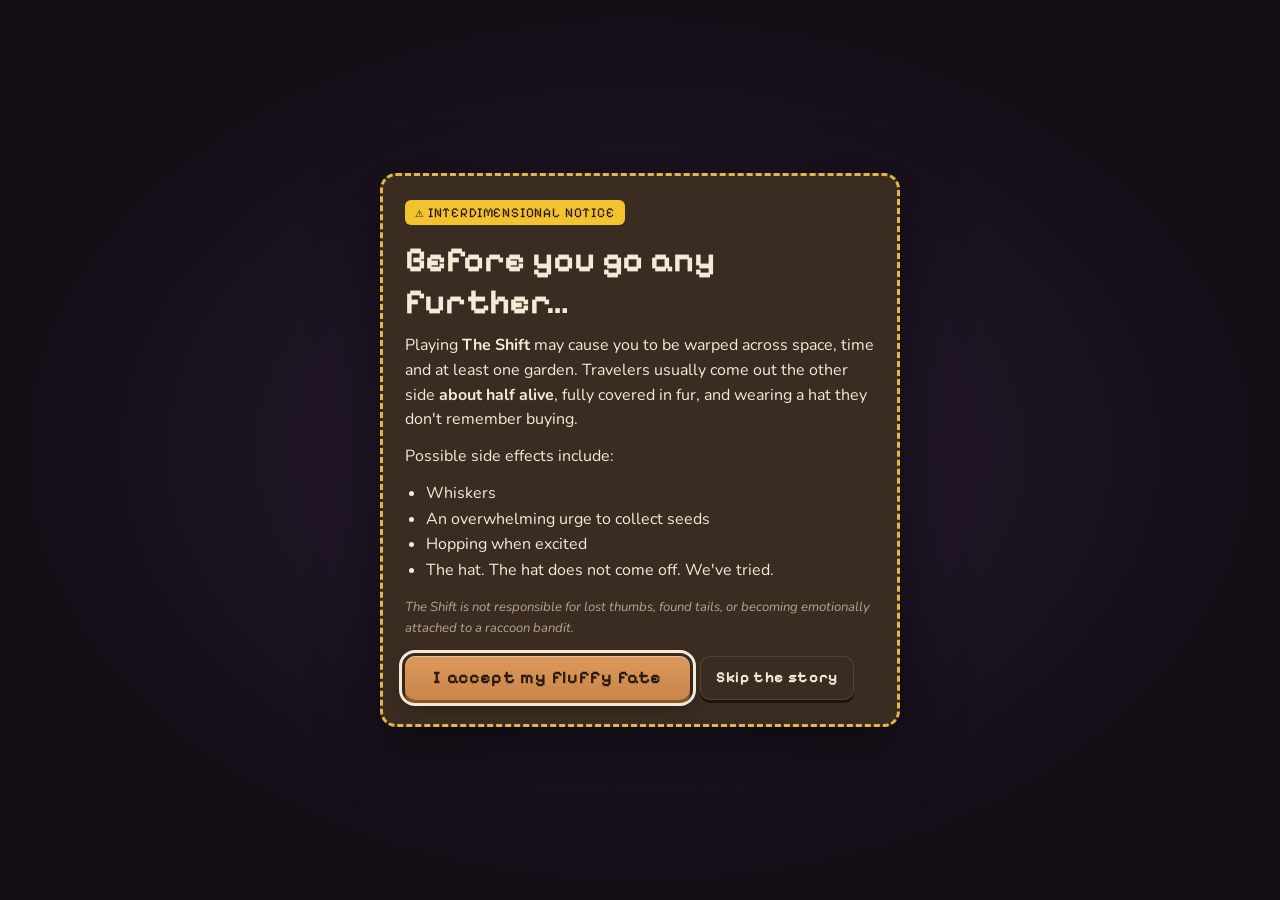
<file: index.html>
<!DOCTYPE html>
<html lang="en">
<head>
  <meta charset="UTF-8" />
  <meta name="viewport" content="width=device-width, initial-scale=1" />
  <title>The Shift</title>
  <link rel="preconnect" href="https://fonts.googleapis.com">
  <link href="https://fonts.googleapis.com/css2?family=Pixelify+Sans:wght@500;700&family=Nunito:wght@500;700;800&display=swap" rel="stylesheet" />
  <link rel="stylesheet" href="style.css" />
</head>
<body>
  <!-- Home Screen -->
  <div id="mainScreen" class="screen active">
    <div class="wrap">
      <header>
        <h1>The Shift</h1>
        <button class="btn btn-secondary" id="soundBtn" aria-pressed="true">Music: On</button>
      </header>

      <div class="stage stage-home">
        <canvas id="homeCanvas" aria-label="A chinchilla in a hat, waiting for you"></canvas>
        <div class="home-panel">
          <p class="eyebrow">A chinchilla adventure</p>
          <h2 class="logo">The Shift</h2>
          <p class="tagline">Jump, collect, and find your way home.</p>
          <button id="startBtn" class="btn btn-primary btn-lg">Play</button>
        </div>
      </div>

      <div class="hints">
        <span>Click the chinchilla to say hi</span>
        <button type="button" class="link-btn" id="replayIntroBtn">Watch the intro again</button>
      </div>
    </div>
  </div>

  <!-- Village Screen -->
  <div id="villageScreen" class="screen">
    <div class="wrap">
      <header>
        <div>
          <h1>Thistledown Village</h1>
          <p class="sub">Shop, cross the bridge, and pick a quest from the board.</p>
        </div>
        <div class="header-actions">
          <span class="wallet" title="Seeds in your wallet"><i class="seed-icon"></i><b class="wallet-seeds">0</b></span>
          <button class="btn btn-secondary" id="satchelBtn">Satchel</button>
          <button class="btn btn-secondary" id="villageHomeBtn">← Home</button>
        </div>
      </header>

      <div class="stage">
        <canvas id="villageCanvas" aria-label="A village lane with little shops"></canvas>
        <div class="prompt-wrap">
          <button class="btn btn-primary" id="shopPrompt" hidden><span id="shopPromptName"></span> <kbd>E</kbd></button>
        </div>

        <div class="overlay shop-overlay" id="shopPanel" hidden>
          <div class="shop-card" role="dialog" aria-labelledby="shopName">
            <div class="shop-head">
              <img id="shopKeeperImg" alt="" />
              <div>
                <h2 id="shopName"></h2>
                <p id="shopGreeting"></p>
              </div>
            </div>
            <ul class="shop-items" id="shopItems"></ul>
            <div class="shop-foot">
              <p class="shop-msg" id="shopMsg" role="status"></p>
              <div class="shop-actions">
                <span class="wallet"><i class="seed-icon"></i><b class="wallet-seeds">0</b></span>
                <button class="btn btn-secondary" id="shopClose">Leave shop</button>
              </div>
            </div>
          </div>
        </div>

        <div class="overlay shop-overlay" id="boardPanel" hidden>
          <div class="shop-card" role="dialog" aria-labelledby="boardTitle">
            <h2 id="boardTitle">Quest Board</h2>
            <p>Pick a quest to head out into the world. Finish it for a reward.</p>
            <ul class="shop-items" id="questItems"></ul>
            <div class="shop-foot">
              <p class="shop-msg"></p>
              <button class="btn btn-secondary" id="boardClose">Close</button>
            </div>
          </div>
        </div>

        <div class="overlay shop-overlay" id="itemPanel" hidden>
          <div class="shop-card item-card" role="dialog" aria-labelledby="itemName">
            <div class="item-head">
              <canvas id="itemCanvas" aria-hidden="true"></canvas>
              <div>
                <h2 id="itemName"></h2>
                <p id="itemDesc"></p>
                <p class="item-price"><i class="seed-icon"></i><b id="itemPrice"></b> seeds <span id="itemOwned"></span></p>
              </div>
            </div>
            <div class="shop-foot">
              <p class="shop-msg" id="itemMsg" role="status"></p>
              <div class="shop-actions">
                <span class="wallet"><i class="seed-icon"></i><b class="wallet-seeds">0</b></span>
                <button class="btn btn-secondary" id="itemClose">Put it back</button>
                <button class="btn btn-primary" id="itemBuy">Buy</button>
              </div>
            </div>
          </div>
        </div>

        <div class="overlay shop-overlay" id="realmPanel" hidden>
          <div class="shop-card mystery-card" role="dialog" aria-labelledby="realmTitle">
            <h2 id="realmTitle">The Realm Gate</h2>
            <p>The air shimmers purple. Through it you can see glimpses of every realm you’ve opened.</p>
            <ul class="shop-items" id="realmList"></ul>
            <div class="shop-foot">
              <p class="shop-msg">Win a world’s game to open its way.</p>
              <button class="btn btn-secondary" id="realmClose">Close</button>
            </div>
          </div>
        </div>

        <div class="overlay shop-overlay" id="secretPanel" hidden>
          <div class="shop-card mystery-card" role="dialog" aria-labelledby="secretTitle">
            <h2 id="secretTitle"></h2>
            <p id="secretText"></p>
            <div class="shop-foot">
              <p class="shop-msg" id="secretFoot">A secret for another day.</p>
              <button class="btn btn-secondary" id="secretClose">Close</button>
            </div>
          </div>
        </div>

        <div class="overlay shop-overlay" id="notePanel" hidden>
          <div class="shop-card" role="dialog" aria-labelledby="noteTitle">
            <h2 id="noteTitle">The Old Chest</h2>
            <p id="noteLead"></p>
            <div class="note-paper">
              <p>To whoever finds this: the old balloon upstairs still flies. Fly it past the storms to Lantern Cliffs, and light the festival with three sky lanterns.</p>
              <p class="note-sign">— a friend of the windmill</p>
            </div>
            <div class="shop-foot">
              <p class="shop-msg"></p>
              <div class="shop-actions">
                <button class="btn btn-secondary" id="noteClose">Later</button>
                <button class="btn btn-primary" id="noteClimb">Climb to the balloon</button>
              </div>
            </div>
          </div>
        </div>

        <div class="overlay shop-overlay" id="satchelPanel" hidden>
          <div class="shop-card" role="dialog" aria-labelledby="satchelTitle">
            <h2 id="satchelTitle">Your Satchel</h2>
            <p id="satchelEmpty">Nothing in here yet. Visit a shop!</p>
            <ul class="shop-items" id="satchelItems"></ul>
            <div class="shop-foot">
              <p class="shop-msg"><span id="secretsFound"></span><br>Clover Charms are used up at the start of your next meadow run.</p>
              <button class="btn btn-secondary" id="satchelClose">Close</button>
            </div>
          </div>
        </div>
      </div>

      <div class="pad">
        <div class="dirs">
          <button id="vLeft" aria-label="Walk left">◀</button>
          <button id="vRight" aria-label="Walk right">▶</button>
        </div>
      </div>

      <div class="hints">
        <span><kbd>←</kbd> <kbd>→</kbd> or click the lane to walk</span>
        <span>Click a shop, or press <kbd>E</kbd> at its door, to go inside</span>
        <span>The Quest Board is across the bridge</span>
        <span><kbd>Esc</kbd> to leave</span>
      </div>
    </div>
  </div>

  <!-- Balloon Screen (the windmill's secret) -->
  <div id="balloonScreen" class="screen">
    <div class="wrap">
      <header>
        <div>
          <h1>Up, Up and Away</h1>
          <p class="sub">A secret found inside the windmill.</p>
        </div>
        <button class="btn btn-secondary" id="balloonBackBtn">← Windmill</button>
      </header>

      <div class="stage">
        <canvas id="balloonCanvas" aria-label="A hot air balloon floating over the treetops"></canvas>
        <div class="overlay" id="balloonTitle">
          <h2>Up, Up and Away</h2>
          <p>The old balloon still flies! Hold to fire the burner and rise, and let go to drift down. Float all the way to Lantern Cliffs.</p>
          <div class="legend">
            <span>Hold Space, ↑ or the mouse to rise</span>
            <span>Birds and storm clouds tear the balloon</span>
            <span>Updrafts lift you up</span>
            <span>Find the three sky lanterns</span>
            <span>3 patches before you land</span>
          </div>
          <button class="btn btn-primary" id="balloonStart">Take off</button>
        </div>
        <div class="overlay" id="balloonEnd" hidden>
          <h2 id="bEndTitle"></h2>
          <p id="bEndText"></p>
          <div class="stats" id="bEndStats"></div>
          <div class="home-actions">
            <button class="btn btn-primary" id="balloonAgain">Fly again</button>
            <button class="btn btn-secondary" id="balloonToMill">Back to the windmill</button>
          </div>
        </div>
      </div>

      <div class="pad">
        <button class="jump" id="burnBtn" aria-label="Hold to fire the burner">Hold to rise</button>
      </div>

      <div class="hints">
        <span>Hold <kbd>Space</kbd>, <kbd>↑</kbd> or click to rise, let go to sink</span>
        <span><kbd>P</kbd> to pause</span>
      </div>
    </div>
  </div>

  <!-- Boat Screen (the secret under the bridge) -->
  <div id="boatScreen" class="screen">
    <div class="wrap">
      <header>
        <div>
          <h1>Row the Dragonfly</h1>
          <p class="sub">Down the river from the cove under the bridge.</p>
        </div>
        <button class="btn btn-secondary" id="boatBackBtn">← Cove</button>
      </header>

      <div class="stage">
        <canvas id="boatCanvas" aria-label="A little rowboat on a winding river, seen from above"></canvas>
        <div class="overlay" id="boatTitle">
          <h2>Row the Dragonfly</h2>
          <p>The little boat is untied and ready. Follow the river past the meadow, through the dark tunnel, and find out where it goes.</p>
          <div class="legend">
            <span>← → or hold a side to steer</span>
            <span>Hold ↑ or Space to row faster, ↓ to slow down</span>
            <span>Rocks and logs knock planks loose</span>
            <span>Whirlpools spin you around</span>
            <span>Find the three glow lilies</span>
          </div>
          <button class="btn btn-primary" id="boatStart">Push off</button>
        </div>
        <div class="overlay" id="boatEnd" hidden>
          <h2 id="boatEndTitle"></h2>
          <p id="boatEndText"></p>
          <div class="stats" id="boatEndStats"></div>
          <div class="home-actions">
            <button class="btn btn-primary" id="boatAgain">Row again</button>
            <button class="btn btn-secondary" id="boatToCove">Back to the cove</button>
          </div>
        </div>
      </div>

      <div class="pad">
        <div class="dirs"><button id="rowLeft" aria-label="Steer left">◀</button></div>
        <button class="jump" id="rowHard" aria-label="Row faster">Row</button>
        <div class="dirs"><button id="rowRight" aria-label="Steer right">▶</button></div>
      </div>

      <div class="hints">
        <span><kbd>←</kbd> <kbd>→</kbd> to steer</span>
        <span>Hold <kbd>↑</kbd> or <kbd>Space</kbd> to row faster, <kbd>↓</kbd> to slow down</span>
        <span><kbd>P</kbd> to pause</span>
      </div>
    </div>
  </div>

  <!-- World Game Screen: the game inside a warp hole -->
  <div id="worldGameScreen" class="screen">
    <div class="wrap">
      <header>
        <div>
          <h1 id="wgName"></h1>
          <p class="sub" id="wgSub"></p>
        </div>
        <button class="btn btn-secondary" id="wgLeaveBtn">← Thistledown</button>
      </header>

      <div class="stage">
        <canvas id="wgCanvas" aria-label="A game inside another world"></canvas>
        <div class="overlay" id="wgTitle">
          <h2 id="wgTitleH"></h2>
          <p id="wgTitleP"></p>
          <div class="legend" id="wgLegend"></div>
          <button class="btn btn-primary" id="wgStart">Start</button>
        </div>
        <div class="overlay" id="wgEnd" hidden>
          <h2 id="wgEndH"></h2>
          <p id="wgEndP"></p>
          <div class="stats" id="wgEndStats"></div>
          <button class="btn btn-primary" id="wgContinue"></button>
        </div>
      </div>

      <div class="pad">
        <div class="dirs">
          <button id="wgLeft" aria-label="Left">◀</button>
          <button id="wgUp" aria-label="Up">▲</button>
          <button id="wgDown" aria-label="Down">▼</button>
          <button id="wgRight" aria-label="Right">▶</button>
        </div>
        <button class="jump" id="wgAction">Go</button>
      </div>

      <div class="hints" id="wgHints"></div>
    </div>
  </div>

  <!-- Game Screen -->
  <div id="gameScreen" class="screen">
<div class="wrap">
  <header>
    <div>
      <h1>Burrow Bound</h1>
      <p class="sub">Get home under the moon, and bring the acorns.</p>
    </div>
    <button class="btn btn-secondary" id="backBtn">← Village</button>
  </header>

  <div class="stage" id="stage">
    <canvas id="c"></canvas>
    <div class="overlay" id="titleScreen">
      <h2>The Long Way Home</h2>
      <p>Your chinchilla wandered too far chasing seeds. It runs on its own, so all you do is jump across the meadow to the burrow, where Biscuit is keeping the lantern lit. Three golden acorns are hidden along the way.</p>
      <div class="legend">
        <span>Tap or press Space to jump</span>
        <span>Hop on beetles, frogs and bees</span>
        <span>Never touch a thistle</span>
        <span>Bump crates from below</span>
        <span>Berries heal a heart</span>
        <span>50 seeds earn an extra hat</span>
      </div>
      <button class="btn btn-primary" id="playBtn">Start</button>
    </div>
    <div class="overlay" id="endScreen" hidden>
      <h2 id="endTitle">Home at last!</h2>
      <p id="endText"></p>
      <div class="stats" id="endStats"></div>
      <div class="home-actions">
        <button class="btn btn-primary" id="againBtn">Play again</button>
        <button class="btn btn-secondary" id="toVillageBtn">Back to village</button>
      </div>
    </div>
  </div>

  <div class="pad" id="pad">
    <button class="jump" id="padJ" aria-label="Jump">Jump</button>
  </div>

  <div class="hints">
    <span>Your chinchilla runs on its own</span>
    <span><kbd>Space</kbd>, <kbd>↑</kbd> or a click on the meadow to jump, hold for higher</span>
    <span><kbd>P</kbd> to pause</span>
  </div>
</div>
  </div>


  <!-- First-visit intro: a warning, then how the chinchilla got here (intro.js) -->
  <div id="introScreen" class="intro" hidden>
    <div class="intro-card" id="introWarning" role="dialog" aria-modal="true" aria-labelledby="introWarnTitle">
      <span class="intro-badge">&#9888; Interdimensional notice</span>
      <h2 id="introWarnTitle">Before you go any further…</h2>
      <p>Playing <b>The Shift</b> may cause you to be warped across space, time and at least one garden. Travelers usually come out the other side <b>about half alive</b>, fully covered in fur, and wearing a hat they don't remember buying.</p>
      <p>Possible side effects include:</p>
      <ul>
        <li>Whiskers</li>
        <li>An overwhelming urge to collect seeds</li>
        <li>Hopping when excited</li>
        <li>The hat. The hat does not come off. We've tried.</li>
      </ul>
      <p class="intro-fine">The Shift is not responsible for lost thumbs, found tails, or becoming emotionally attached to a raccoon bandit.</p>
      <div class="intro-actions">
        <button type="button" class="btn btn-primary" id="introAccept">I accept my fluffy fate</button>
        <button type="button" class="btn btn-secondary" id="introDecline">Skip the story</button>
      </div>
    </div>
    <div class="intro-story" id="introStory" hidden>
      <canvas id="introCanvas" aria-label="A chinchilla in a hat walks through a meadow, trips into a well, falls through a purple warp and lands in Thistledown"></canvas>
      <p class="intro-caption" id="introCaption" aria-live="polite"></p>
      <div class="intro-actions">
        <button type="button" class="btn btn-secondary btn-sm" id="introSkip">Skip <kbd>Esc</kbd></button>
        <button type="button" class="btn btn-primary btn-lg" id="introEnter" hidden>Enter Thistledown</button>
      </div>
    </div>
  </div>

  <audio id="clickSound" src="sounds/click.mp3"></audio>
  <audio id="bgMusic" src="music/The Shift - Main Theme.mp3" loop preload="auto"></audio>
  <audio id="gameMusic" src="music/Feel The Magic (V.1) copy.mp3" loop preload="none"></audio>
  <audio id="climbMusic" src="music/Climbing - The Shift.mp3" loop preload="none"></audio>
  <audio id="homeMusic" src="music/Take Me Home copy.mp3" loop preload="none"></audio>
  <audio id="lakeMusic" src="music/Soft-Flame.mp3" loop preload="none"></audio>
  <audio id="vineMusic" src="music/Otherside (Without Lead Vocal).mp3" loop preload="none"></audio>
  <audio id="jungleMusic" src="music/Heart and Soul copy.mp3" loop preload="none"></audio>
  <audio id="villageMusic" src="music/Out of My Head copy.mp3" loop preload="none"></audio>
  <audio id="cityMusic" src="music/Calling....mp3" loop preload="none"></audio>
  <audio id="skiMusic" src="music/Dragonfly High copy.mp3" loop preload="none"></audio>
  <audio id="raceMusic" src="music/Climbing - The Shift.mp3" loop preload="none"></audio>
  <audio id="westernMusic" src="music/TurnBack.mp3" loop preload="none"></audio>
  <audio id="filmMusic" src="music/FrenchPiano.mp3" loop preload="none"></audio>
  <audio id="coralMusic" src="music/Heart and Soul copy.mp3" loop preload="none"></audio>
  <audio id="outlawMusic" src="music/Don't Mess With A Spy.mp3" loop preload="none"></audio>



  <script src="script.js"></script>
<script>
(() => {
const W = 800, H = 480, T = 40;
const cv = document.getElementById('c'); let ctx = cv.getContext('2d');
const homeCv = document.getElementById('homeCanvas'), homeCtx = homeCv.getContext('2d');
const reduceMotion = matchMedia('(prefers-reduced-motion: reduce)').matches;
function fit(){ const dpr = Math.min(window.devicePixelRatio||1, 2);
  cv.width = homeCv.width = W*dpr; cv.height = homeCv.height = H*dpr;
  ctx.setTransform(dpr,0,0,dpr,0,0); homeCtx.setTransform(dpr,0,0,dpr,0,0); }
fit(); addEventListener('resize', fit);

// ---------- the chinchilla parts ----------
const PARTS = {"meta": {"body": [0, 0, 830, 808], "tail": [0, 512, 187, 276], "half": [394, 301, 119, 119], "closed": [394, 301, 119, 119], "m1": [586, 416, 64, 58], "m2": [586, 416, 64, 58], "ax": 415, "pivot": [195, 712], "feet": [[385, 800], [550, 800]]}, "skins": {"me": {"body": "[data-uri]", "tail": "[data-uri]", "half": "[data-uri]", "closed": "[data-uri]", "m1": "[data-uri]", "m2": "[data-uri]"}, "rival": {"body": "[data-uri]", "tail": "[data-uri]", "half": "[data-uri]", "closed": "[data-uri]", "m1": "[data-uri]", "m2": "[data-uri]"}}};
const M = PARTS.meta, SKIN = {};
for (const s of ['me','rival']){ SKIN[s] = {}; for (const [k,v] of Object.entries(PARTS.skins[s])){ const im = new Image(); im.src = v; SKIN[s][k] = im; } }
const FOOT_Y = 790, GROUND_Y = 812, INK = '#210001';
function part(sk, k){ const im = sk[k], b = M[k]; if (im.complete) ctx.drawImage(im, b[0], b[1], b[2], b[3]); }
function drawFoot(x, y){
  ctx.save(); ctx.translate(x, y);
  ctx.beginPath(); ctx.ellipse(0,0,40,24,0,0,7); ctx.lineWidth = 12; ctx.strokeStyle = INK; ctx.stroke(); ctx.fillStyle = '#f1b487'; ctx.fill();
  ctx.strokeStyle = '#d98f6a'; ctx.lineWidth = 6; ctx.lineCap = 'round';
  ctx.beginPath(); for (const tx of [-14,2,18]){ ctx.moveTo(tx,4); ctx.lineTo(tx,14); } ctx.stroke();
  ctx.restore();
}
function newAnim(){ return { walk:0, blink:0, blinkT:1.5, chew:0, chewT:4, happy:0, squash:0 }; }
function tickAnim(a, dt, speed, grounded){
  if (grounded) a.walk += speed*dt*.06;
  a.blinkT -= dt; if (a.blinkT <= 0){ a.blink = .15; a.blinkT = Math.random()<.2 ? .32 : 2 + Math.random()*3; }
  a.blink = Math.max(0, a.blink - dt);
  a.chewT -= dt; if (a.chewT <= 0){ a.chew = Math.max(a.chew, .5); a.chewT = 5 + Math.random()*4; }
  a.chew = Math.max(0, a.chew - dt); a.happy = Math.max(0, a.happy - dt);
  a.squash *= Math.pow(.002, dt);
}
// (x, y) = the point between the feet on the ground
function drawChin(skin, a, x, y, o){
  const sk = SKIN[skin], D = o.scale;
  const run = o.grounded ? Math.min(1, o.speed/200) : 0;
  const sA = Math.sin(a.walk), sB = Math.sin(a.walk + Math.PI);
  const bob = reduceMotion ? 0 : Math.abs(sA)*1.6*run;
  ctx.save();
  ctx.translate(x, y - bob);
  ctx.rotate(o.tilt || 0);
  ctx.scale(o.face*D*(1 + a.squash*.8), D*(1 - a.squash));
  ctx.translate(-M.ax, -GROUND_Y);
  const wag = reduceMotion ? 0 : Math.sin(performance.now()/1000*(3 + run*8) + (skin==='rival'?1.3:0)) * (.07 + run*.06 + a.happy*.12);
  ctx.save(); ctx.translate(M.pivot[0], M.pivot[1]); ctx.rotate(wag); ctx.translate(-M.pivot[0], -M.pivot[1]); part(sk,'tail'); ctx.restore();
  part(sk,'body');
  const dangle = o.grounded ? 0 : 26;
  M.feet.forEach(([fx], i) => { const s = i ? sB : sA; drawFoot(fx + s*24*run, FOOT_Y - Math.max(0,s)*26*run + dangle); });
  const b = a.blink;
  const eyes = o.dazed ? 'closed' : b > .1 || (b > 0 && b < .05) ? 'half' : b > 0 ? 'closed' : null;
  if (eyes) part(sk, eyes);
  if (a.chew > 0){ const f = Math.floor(a.chew*16) % 4; if (f===1||f===3) part(sk,'m1'); else if (f===2) part(sk,'m2'); }
  ctx.restore();
}

// ---------- level ----------
const LEVEL = ["...................................................................................................................................................................................................................................", "...................................................................................................................................................................................................................................", "......................................................................A...........................................................................A................................................................................", "................................................................................................................................................-----......................o.o.o...................................................", "....................................................................SSSSS..........................o.o.o...........................................................................................................................", "..........C.CRC...................................................................................b.........................................---...................SSSS..............................CCC.......o.o.o.o..............", "...........................................o.o.o..........................CC.....................................................................................SSSSS.............................................................", ".................................o........-------...............SSS.....................................................................CRC.....................SSSSSS...SSS.........................A.............................", "................................SS...........................................................------...-----....................................................SSSSSSS...SSS.......................................................", ".P..........e.......o.o.o.....SSSS...e..................................x.....................................e.............K........f.......e......f.........SSSSSSSS...SSS...........b.......e...e...e...............f.....G.....", "##################################...#############################################^^^########..............###########################################################...SSS..#####################################################", "##################################...########################################################..............###########################################################...SSS..#####################################################"];
const ROWS = LEVEL.length, COLS = LEVEL[0].length, LW = COLS*T;
let map, enemies, items, crates, platforms, lanterns, start, goal, bumps;
const SOLID = new Set(['#','S','C','R','Q','U']);

function loadLevel(keepCollected){
  map = LEVEL.map(r => r.split(''));
  enemies = []; platforms = []; lanterns = []; bumps = [];
  const oldItems = items; items = [];
  for (let r=0;r<ROWS;r++) for (let c=0;c<COLS;c++){
    const ch = map[r][c], x = c*T, y = r*T;
    if (ch==='P'){ start = {x: x+T/2, y: (r+1)*T}; map[r][c]='.'; }
    else if (ch==='G'){ goal = {x: x+T/2, y: (r+1)*T}; map[r][c]='.'; }
    else if (ch==='K'){ lanterns.push({x: x+T/2, y:(r+1)*T, lit:false}); map[r][c]='.'; }
    else if (ch==='o'||ch==='A'){ items.push({k: ch==='o'?'seed':'acorn', x: x+T/2, y: y+T/2, got:false}); map[r][c]='.'; }
    else if (ch==='M'){ platforms.push({x0:x, x, y: y+6, w:3*T, h:16, range:10*T, t:0, dx:0}); map[r][c]='.'; }
    else if ('efbx'.includes(ch)){ enemies.push(makeEnemy(ch, x, y)); map[r][c]='.'; }
  }
  if (keepCollected && oldItems) items.forEach((it,i) => { it.got = oldItems[i].got; });
}
function makeEnemy(ch, x, y){
  const base = { x, y, vx:0, vy:0, dead:false, deadT:0, t:Math.random()*6, x0:x, y0:y, face:-1, onGround:false };
  if (ch==='e') return Object.assign(base, { k:'beetle', w:32, h:24, y: y+T-24, vx:-55, stomp:true });
  if (ch==='x') return Object.assign(base, { k:'thistle', w:30, h:30, y: y+T-30, vx:-38, stomp:false });
  if (ch==='f') return Object.assign(base, { k:'frog', w:34, h:28, y: y+T-28, stomp:true, wait:1+Math.random() });
  return Object.assign(base, { k:'bee', w:30, h:24, stomp:true });
}
function tile(c, r){ if (c < 0 || c >= COLS) return '#'; if (r < 0) return '.'; if (r >= ROWS) return '.'; return map[r][c]; }
const solidAt = (c, r) => SOLID.has(tile(c, r));

// ---------- state ----------
let state = 'title', t = 0, camX = 0, look = 0, shake = 0;
let readyGo = 0, ready = 0, lives = 3, hearts = 3, seeds = 0, acorns = 0, time = 0, respawn = null, deadT = 0, winT = 0;
let parts = [], pops = [];
// with all three golden acorns, a tropical flower appears floating up ahead: a warp hole in disguise
let warpFlower = null, warpT = 0;
const P = { x:0, y:0, w:38, h:56, vx:0, vy:0, face:1, onGround:false, riding:null, inv:0, dazed:0, anim:newAnim() };
const buddy = newAnim();
const keys = {}; let jumpHeld = false, jumpBuf = 0, coyote = 0;

function placePlayer(at){ ready = 1.1; P.face = 1; P.x = at.x - P.w/2; P.y = at.y - P.h; P.vx = 0; P.vy = 0; P.inv = 0; P.dazed = 0; P.riding = null; camX = Math.max(0, Math.min(LW - W, at.x - W*.35)); }
function newGame(){
  loadLevel(false); lives = 3; hearts = 3; seeds = 0; acorns = 0; time = 0; respawn = start;
  placePlayer(start); parts = []; pops = []; state = 'play'; warpFlower = null;
  if (Save.use('charm')){ lives++; pop(P.x+P.w/2, P.y-40, 'Clover Charm: extra hat!', '#b7e39a'); }
  document.getElementById('titleScreen').hidden = true; document.getElementById('endScreen').hidden = true;
}
document.getElementById('playBtn').onclick = newGame;
const gameScreenEl = document.getElementById('gameScreen');
const onGameScreen = () => gameScreenEl.classList.contains('active');
document.getElementById('backBtn').onclick = () => { if (state==='play') state = 'paused'; showScreen(document.getElementById('villageScreen')); };
document.getElementById('againBtn').onclick = newGame;
loadLevel(false); placePlayer(start);

// ---------- input ----------
function jumpDown(){ if (!jumpHeld){ jumpBuf = .14; } jumpHeld = true; }
function jumpUp(){ jumpHeld = false; }
addEventListener('keydown', e => {
  if (!onGameScreen()) return;
  const k = e.key.toLowerCase();
  if ([' ','arrowup','arrowleft','arrowright','arrowdown'].includes(k)) e.preventDefault();
  keys[k] = true;
  if ([' ','arrowup','w'].includes(k) && !e.repeat) jumpDown();
  if (k==='p'){ if (state==='play') state='paused'; else if (state==='paused') state='play'; }
  if (k==='enter' && (state==='title'||state==='over'||state==='won')) newGame();
});
addEventListener('keyup', e => { if (!onGameScreen()) return; const k = e.key.toLowerCase(); keys[k] = false; if ([' ','arrowup','w'].includes(k)) jumpUp(); });
addEventListener('blur', () => { for (const k in keys) keys[k] = false; jumpHeld = false; touch.l = touch.r = false; if (state==='play') state='paused'; });
const touch = { l:false, r:false };
function hold(id, on, off){ const b = document.getElementById(id);
  b.addEventListener('pointerdown', e => { e.preventDefault(); b.setPointerCapture?.(e.pointerId); b.classList.add('on'); if (state==='paused') state='play'; on(); });
  const up = e => { b.classList.remove('on'); off(); };
  b.addEventListener('pointerup', up); b.addEventListener('pointercancel', up); b.addEventListener('lostpointercapture', up);
  b.addEventListener('contextmenu', e => e.preventDefault()); }
const padJ = document.getElementById('padJ');
hold('padJ', jumpDown, jumpUp);
cv.addEventListener('pointerdown', e => { e.preventDefault(); if (state==='paused'){ state='play'; return; } jumpDown(); });
addEventListener('pointerup', () => { if (jumpHeld && !padJ.classList.contains('on')) jumpUp(); });

// ---------- physics ----------
function burst(x,y,col,n=10,sp=170){ for (let i=0;i<n;i++){ const a=Math.random()*Math.PI*2, s=50+Math.random()*sp; parts.push({x,y,vx:Math.cos(a)*s,vy:Math.sin(a)*s-90,life:.5+Math.random()*.4,col,r:2+Math.random()*3}); } }
function pop(x,y,txt,col='#fff'){ pops.push({x,y,txt,col,life:1}); }

function moveX(b, dx){
  b.x += dx;
  const r0 = Math.floor(b.y/T), r1 = Math.floor((b.y+b.h-1)/T);
  if (dx > 0){ const c = Math.floor((b.x+b.w)/T); for (let r=r0;r<=r1;r++) if (solidAt(c,r)){ b.x = c*T - b.w; return true; } }
  else if (dx < 0){ const c = Math.floor(b.x/T); for (let r=r0;r<=r1;r++) if (solidAt(c,r)){ b.x = (c+1)*T; return true; } }
  return false;
}
// returns 'land', 'head' (with tile col) or null
function moveY(b, dy){
  const prevBottom = b.y + b.h;
  b.y += dy;
  const c0 = Math.floor((b.x+2)/T), c1 = Math.floor((b.x+b.w-3)/T);
  if (dy > 0){
    const r = Math.floor((b.y+b.h)/T);
    for (let c=c0;c<=c1;c++){
      const ch = tile(c,r);
      if (SOLID.has(ch) || (ch==='-' && prevBottom <= r*T + .5)){ b.y = r*T - b.h; return {hit:'land'}; }
    }
  } else if (dy < 0){
    const r = Math.floor(b.y/T);
    let best = null;
    for (let c=c0;c<=c1;c++) if (solidAt(c,r)){ const mid = Math.abs((c+.5)*T - (b.x+b.w/2)); if (!best || mid < best.d) best = {c, d:mid}; }
    if (best){ b.y = (r+1)*T; return {hit:'head', c:best.c, r}; }
  }
  return null;
}

function bumpCrate(c, r){
  const ch = map[r][c];
  bumps.push({c, r, t:.2});
  if (!'CRQ'.includes(ch)) return;
  map[r][c] = 'U';
  const x = c*T + T/2, y = r*T - 10;
  if (ch==='C'){ seeds += 3; addSeedLife(); P.anim.chew = .6; pop(x, y-10, '+3 seeds'); burst(x,y,'#efe2b4',10); }
  else if (ch==='R'){ if (hearts < 3){ hearts++; pop(x,y-10,'Heart back!','#ffd0d3'); } else { seeds += 5; addSeedLife(); pop(x,y-10,'+5 seeds','#ffd0d3'); } P.anim.chew = .8; burst(x,y,'#e0464f',14); }
  else { acorns++; P.anim.happy = 2; P.anim.chew = 1; pop(x,y-10,'Golden acorn!','#ffe066'); burst(x,y,'#f2c230',26,220); }
  // any enemy standing on the crate gets knocked off
  for (const e of enemies) if (!e.dead && e.x+e.w > c*T && e.x < (c+1)*T && Math.abs(e.y+e.h - r*T) < 4) killEnemy(e, true);
}
function addSeedLife(){ while (seeds >= 50){ seeds -= 50; lives++; pop(P.x+P.w/2, P.y-30, 'Extra hat!', '#ffe066'); } }
function killEnemy(e, flip){ e.dead = true; e.deadT = 0; e.flip = !!flip || e.k!=='beetle'; e.vy = -300; burst(e.x+e.w/2, e.y+e.h/2, '#fff3c4', 8); }

function hurt(fromX){
  if (P.inv > 0 || state!=='play') return;
  hearts--; shake = .3;
  if (hearts <= 0) return die();
  P.inv = 1.6; P.dazed = .3; P.vy = -420;
  pop(P.x+P.w/2, P.y-14, 'Ouch!', '#ffd7b0');
}
function die(){ state = 'dying'; deadT = 0; P.vy = -640; P.vx = 0; P.dazed = 9; shake = .35; }

function updatePlayer(dt){
  if (ready > 0 && ready - dt <= 0) readyGo = .5; readyGo = Math.max(0, readyGo - dt); ready = Math.max(0, ready - dt);
  const dir = ready > 0 ? 0 : 1;
  const max = 215, acc = P.onGround ? 2200 : 1500;
  if (P.dazed > 0){ P.dazed -= dt; }
  else if (dir){ P.vx += dir*acc*dt; if (Math.sign(P.vx) !== dir) P.vx += dir*acc*dt*.8; P.face = dir; }
  else { const f = (P.onGround ? 2400 : 600)*dt; P.vx = Math.abs(P.vx) <= f ? 0 : P.vx - Math.sign(P.vx)*f; }
  P.vx = Math.max(-max, Math.min(max, P.vx));
  if (ready > 0) jumpBuf = 0;
  jumpBuf -= dt; coyote = P.onGround ? .09 : coyote - dt;
  if (jumpBuf > 0 && coyote > 0){ P.vy = -760; jumpBuf = 0; coyote = 0; P.onGround = false; P.riding = null; P.anim.squash = -.14; }
  P.vy += (P.vy < 0 && jumpHeld ? 1900 : 2800)*dt; P.vy = Math.min(P.vy, 900);
  if (P.riding){ moveX(P, P.riding.dx); }
  if (moveX(P, P.vx*dt)) P.vx = 0;
  const prevBottom = P.y + P.h;
  const wasAir = !P.onGround;
  P.onGround = false; P.riding = null;
  const res = moveY(P, P.vy*dt);
  if (res && res.hit==='land'){ if (wasAir && P.vy > 500) P.anim.squash = .16; P.vy = 0; P.onGround = true; }
  else if (res && res.hit==='head'){ P.vy = 40; bumpCrate(res.c, res.r); }
  // moving log rafts
  for (const pl of platforms){
    if (P.vy >= 0 && P.x + P.w - 4 > pl.x && P.x + 4 < pl.x + pl.w && prevBottom <= pl.y + 1 && P.y + P.h >= pl.y){
      P.y = pl.y - P.h; P.vy = 0; P.onGround = true; P.riding = pl;
    }
  }
  if (P.y > H + 60) die();
  P.inv = Math.max(0, P.inv - dt);
  // brambles
  const cL = Math.floor((P.x+6)/T), cR = Math.floor((P.x+P.w-6)/T), rB = Math.floor((P.y+P.h-4)/T);
  for (let c=cL;c<=cR;c++) if (tile(c,rB)==='^'){ if (P.inv <= 0){ hurt(c*T+T/2); P.vy = -700; P.vx = 0; } else if (P.vy > 0) P.vy = -500; }
  // snacks
  for (const it of items){
    if (it.got) continue;
    if (Math.abs(it.x - (P.x+P.w/2)) < 26 && it.y > P.y - 12 && it.y < P.y + P.h + 8){
      it.got = true; P.anim.chew = .55;
      if (it.k==='seed'){ seeds++; addSeedLife(); burst(it.x, it.y, '#efe2b4', 6, 120); }
      else { acorns++; P.anim.happy = 2; P.anim.chew = 1; pop(it.x, it.y-16, 'Golden acorn!', '#ffe066'); burst(it.x,it.y,'#f2c230',26,220); }
    }
  }
  // lanterns
  for (const l of lanterns) if (!l.lit && Math.abs(l.x - (P.x+P.w/2)) < 30){ l.lit = true; respawn = {x:l.x, y:l.y}; pop(l.x, l.y-80, 'Checkpoint', '#ffe9a8'); burst(l.x, l.y-60, '#ffe27a', 14); }
  // the disguised warp: appears a little ahead once you have all three acorns; jump into it to go
  // (only once you've made it home 3 times)
  if (acorns >= 3 && !warpFlower && Save.tally('levelWins') >= 3){
    let fx = P.x + P.w/2 + 380, fy = P.y + P.h - 110;
    while (fy > T && solidAt(Math.floor(fx/T), Math.floor(fy/T))) fy -= T;
    if (fx < goal.x - 200) warpFlower = { x:fx, y:fy, got:false }; else warpFlower = { got:true };
  }
  if (warpFlower && !warpFlower.got && Math.abs(warpFlower.x - (P.x + P.w/2)) < 30 && warpFlower.y > P.y - 20 && warpFlower.y < P.y + P.h + 10){
    warpFlower.got = true; state = 'warping'; warpT = 0; P.vx = 0; P.anim.happy = 3;
  }
  // home
  if (P.x + P.w/2 >= goal.x - 20 && P.onGround){ state = 'won'; winT = 0; P.anim.happy = 4; buddy.happy = 4; buddy.chew = 1; P.face = 1; }
}

function updateEnemies(dt){
  for (const e of enemies){
    e.t += dt;
    if (e.dead){ e.deadT += dt; if (e.flip){ e.vy += 1800*dt; e.y += e.vy*dt; } continue; }
    if (e.x < camX - 200 || e.x > camX + W + 200) continue; // asleep off screen
    if (e.k==='bee'){
      e.x = e.x0 + Math.sin(e.t*1.1)*70; e.y = e.y0 + Math.sin(e.t*3.2)*16; e.face = Math.cos(e.t*1.1) > 0 ? 1 : -1;
    } else if (e.k==='frog'){
      e.vy += 2200*dt;
      if (e.onGround){ e.vx = 0; e.wait -= dt; if (e.wait <= 0){ const d = Math.sign((P.x+P.w/2) - (e.x+e.w/2)) || -1; e.face = d; e.vx = d*120; e.vy = -620; e.wait = 1.4 + Math.random()*1.2; e.onGround = false; } }
      if (moveX(e, e.vx*dt)) e.vx = -e.vx;
      e.onGround = false; const res = moveY(e, e.vy*dt); if (res && res.hit==='land'){ e.vy = 0; e.onGround = true; } else if (res){ e.vy = 0; }
      if (e.y > H + 50) e.dead = true;
    } else {
      e.vy += 2200*dt;
      if (moveX(e, e.vx*dt)) e.vx = -e.vx;
      e.onGround = false; const res = moveY(e, e.vy*dt); if (res && res.hit==='land'){ e.vy = 0; e.onGround = true; }
      // turn around at ledges
      if (e.onGround){ const fc = Math.floor((e.vx > 0 ? e.x + e.w + 2 : e.x - 2)/T), fr = Math.floor((e.y + e.h + 4)/T);
        const under = tile(fc, fr); if (!SOLID.has(under) && under!=='-') e.vx = -e.vx; }
      e.face = Math.sign(e.vx) || e.face;
    }
    // touching the chinchilla
    if (state!=='play') continue;
    const ov = P.x + P.w - 6 > e.x && P.x + 6 < e.x + e.w && P.y + P.h > e.y + 2 && P.y + 8 < e.y + e.h;
    if (!ov) continue;
    const falling = P.vy > 50 && (P.y + P.h) - P.vy*dt <= e.y + e.h*.6;
    if (falling && e.stomp){ killEnemy(e, false); P.vy = jumpHeld ? -720 : -460; P.anim.squash = .12; pop(e.x+e.w/2, e.y-6, 'Boing!', '#fff3c4'); }
    else if (falling && !e.stomp){ hurt(e.x+e.w/2); P.vy = -560; }
    else hurt(e.x+e.w/2);
  }
}

function update(dt){
  t += dt;
  tickAnim(buddy, dt, 0, true);
  tickAnim(P.anim, dt, Math.abs(P.vx), P.onGround);
  for (const pl of platforms){ pl.t += dt; const nx = pl.x0 + (1 - Math.cos(pl.t*.55))/2*pl.range; pl.dx = nx - pl.x; pl.x = nx; }
  bumps.forEach(b => b.t -= dt); bumps = bumps.filter(b => b.t > 0);
  if (state==='play'){ time += dt; updatePlayer(dt); updateEnemies(dt); }
  else if (state==='dying'){
    deadT += dt; P.vy += 1800*dt; P.y += P.vy*dt;
    if (deadT > 1.6){
      lives--;
      if (lives <= 0){ state = 'over'; showEnd(false); }
      else { hearts = 3; loadLevel(true); placePlayer(respawn); P.inv = 1.2; state = 'play';
             for (const l of lanterns) if (respawn.x === l.x) l.lit = true; }
    }
  } else if (state==='warping'){
    // swirled away into the flower, off to the Golden Jungle's game
    warpT += dt;
    P.x += (warpFlower.x - P.w/2 - P.x)*Math.min(1, dt*3); P.y += (warpFlower.y - P.h/2 - P.y)*Math.min(1, dt*3);
    if (warpT > 1.2){
      Save.addSeeds(seeds);
      state = 'title'; document.getElementById('titleScreen').hidden = false; document.getElementById('endScreen').hidden = true;
      loadLevel(false); placePlayer(start);
      startWorldGame('jungle', 'square');
    }
  } else if (state==='won'){
    winT += dt;
    P.vx = winT < 1.1 ? 120 : 0; moveX(P, P.vx*dt);
    if (winT > 2.2 && document.getElementById('endScreen').hidden) showEnd(true);
  }
  // camera looks ahead in the running direction
  if (state!=='dying'){
    look += ((P.face*60) - look) * Math.min(1, dt*2.5);
    const target = Math.max(0, Math.min(LW - W, P.x + P.w/2 - W*.4 + look));
    camX += (target - camX) * Math.min(1, dt*7);
  }
  parts.forEach(p => { p.x+=p.vx*dt; p.y+=p.vy*dt; p.vy+=500*dt; p.life-=dt; }); parts = parts.filter(p => p.life>0);
  pops.forEach(p => { p.y -= 40*dt; p.life -= dt; }); pops = pops.filter(p => p.life>0);
  shake = Math.max(0, shake - dt);
}

function showEnd(won){
  Save.addSeeds(seeds); // spendable in the village shops
  if (won) Save.addTally('levelWins');
  const questDone = won && acorns >= 3 && !Save.flag('quest1');
  if (questDone){ Save.setFlag('quest1'); Save.addSeeds(20); }
  const s = document.getElementById('endStats');
  document.getElementById('endTitle').textContent = won ? 'Home at last!' : 'Nap time';
  document.getElementById('endText').textContent = won
    ? (acorns >= 3 ? 'Biscuit lit the lantern, and you brought all three golden acorns. The burrow is stocked for winter.' : `Biscuit lit the lantern for you. You found ${acorns} of the 3 golden acorns. The others are still out there.`)
    : 'Your chinchilla is out of hats and curled up for a nap. Try again from the start of the meadow.';
  s.innerHTML = `<span>Golden acorns ${acorns}/3</span><span>Seeds ${seeds}</span>` + (won ? `<span>Time ${time.toFixed(1)} s</span>` : '') + `<span>Wallet ${Save.seeds()}</span>` + (questDone ? '<span>Quest complete! Junnian paid you 20 seeds</span>' : '');
  document.getElementById('endScreen').hidden = false;
}

// ---------- drawing ----------
function wrap(v, m){ return ((v % m) + m) % m; }
function hash(a, b){ const s = Math.sin(a*127.1 + b*311.7)*43758.5453; return s - Math.floor(s); }
// ---------- twilight meadow backdrop ----------
// Each layer is painted once into its own canvas. The scrolling layers are painted so their
// left and right edges match, then drawn twice side by side and slid along to loop forever.
const BG_DPR = Math.min(window.devicePixelRatio || 1, 2);
function rng(seed){ return () => { seed = (seed*16807) % 2147483647; return (seed - 1) / 2147483646; }; }
function layer(w, h, paint){
  const c = document.createElement('canvas'); c.width = w*BG_DPR; c.height = h*BG_DPR;
  const g = c.getContext('2d'); g.scale(BG_DPR, BG_DPR);
  // draw an element three times so anything crossing an edge wraps cleanly
  const around = (x, fn) => { for (const o of [-w, 0, w]){ g.save(); g.translate(x + o, 0); fn(g); g.restore(); } };
  paint(g, around, w, h); c.lw = w; return c;
}
const SKY = layer(W, H, (g) => {
  const gr = g.createLinearGradient(0, 0, 0, H);
  gr.addColorStop(0, '#2c3a70'); gr.addColorStop(.35, '#4d5c98'); gr.addColorStop(.62, '#8f93c4'); gr.addColorStop(.8, '#c9bbdc'); gr.addColorStop(1, '#e8d6e6');
  g.fillStyle = gr; g.fillRect(0, 0, W, H);
  // soft brushy streaks, like watercolor on paper
  const r = rng(7);
  for (let i=0;i<260;i++){
    const y = r()*H*.85, x = r()*W - 60, len = 80 + r()*260, th = 1 + r()*4;
    const light = r() < .55;
    g.strokeStyle = light ? `rgba(220,215,245,${.03 + r()*.07})` : `rgba(30,40,90,${.03 + r()*.06})`;
    g.lineWidth = th; g.lineCap = 'round';
    g.beginPath(); g.moveTo(x, y); g.quadraticCurveTo(x + len/2, y + (r()-.5)*6, x + len, y + (r()-.5)*4); g.stroke();
  }
});
const STARS = (() => { const r = rng(11), s = []; for (let i=0;i<140;i++) s.push({ x:r()*W, y:r()*H*.62, r:.5 + r()*1.4, ph:r()*6, sp:.8 + r()*2.2, big: r() < .09 }); return s; })();

const BOKEH = layer(1400, H, (g, around, w) => {
  const r = rng(23), cols = ['255,214,232','252,246,196','255,255,255','214,200,245','255,228,240'];
  // a glowing haze along the horizon
  const hz = g.createLinearGradient(0, 250, 0, 390);
  hz.addColorStop(0, 'rgba(255,240,250,0)'); hz.addColorStop(.6, 'rgba(255,236,246,.35)'); hz.addColorStop(1, 'rgba(255,236,246,.1)');
  g.fillStyle = hz; g.fillRect(0, 250, w, 140);
  for (let i=0;i<90;i++){
    const x = r()*w, y = 285 + r()*85, rad = 6 + r()*22, c = cols[(r()*cols.length)|0], a = .18 + r()*.35;
    around(x, (g) => { const rg = g.createRadialGradient(0, y, 0, 0, y, rad);
      rg.addColorStop(0, `rgba(${c},${a})`); rg.addColorStop(.7, `rgba(${c},${a*.8})`); rg.addColorStop(1, `rgba(${c},0)`);
      g.fillStyle = rg; g.beginPath(); g.arc(0, y, rad, 0, 7); g.fill(); });
  }
});

function paintMeadow(g, around, w, seed, baseY, o){
  const r = rng(seed);
  g.fillStyle = o.fill; g.beginPath(); g.moveTo(0, H);
  for (let x=0; x<=w; x+=20) g.lineTo(x, baseY + Math.sin(x/w*Math.PI*2*3)*4 + Math.sin(x/w*Math.PI*2*7)*2);
  g.lineTo(w, H); g.fill();
  // grass blades
  for (let i=0;i<o.blades;i++){
    const x = r()*w, h = o.bladeH*(.4 + r()*.8), bend = (r()-.5)*h*.5, col = o.bladeCols[(r()*o.bladeCols.length)|0], lw = o.bladeW*(.6 + r()*.6);
    around(x, (g) => { g.strokeStyle = col; g.lineWidth = lw; g.lineCap = 'round';
      g.beginPath(); g.moveTo(0, baseY + 8); g.quadraticCurveTo(bend*.3, baseY - h*.6, bend, baseY - h); g.stroke(); });
  }
  // lavender stalks
  for (let i=0;i<o.stalks;i++){
    const x = r()*w, h = o.stalkH*(.6 + r()*.6), lean = (r()-.5)*14, col = o.budCols[(r()*o.budCols.length)|0];
    around(x, (g) => {
      g.strokeStyle = o.stemCol; g.lineWidth = 1.4; g.beginPath(); g.moveTo(0, baseY + 6); g.quadraticCurveTo(lean*.4, baseY - h*.5, lean, baseY - h); g.stroke();
      g.fillStyle = col;
      for (let b=0;b<7;b++){ const f = .55 + b*.065, bx = lean*f*f, by = baseY - h*f; g.beginPath(); g.ellipse(bx + (b%2?1.6:-1.6), by, 2.2*o.bud, 3.2*o.bud, (b%2?.5:-.5), 0, 7); g.fill(); }
    });
  }
  // little five-petal flowers
  for (let i=0;i<o.flowers;i++){
    const x = r()*w, y = baseY - r()*o.flowerH, col = o.flowerCols[(r()*o.flowerCols.length)|0], s = o.flowerS*(.7 + r()*.6);
    around(x, (g) => {
      g.strokeStyle = o.stemCol; g.lineWidth = 1.2; g.beginPath(); g.moveTo(0, baseY + 6); g.lineTo(0, y); g.stroke();
      g.fillStyle = col; for (let p=0;p<5;p++){ const a = p/5*Math.PI*2; g.beginPath(); g.arc(Math.cos(a)*s, y + Math.sin(a)*s, s*.75, 0, 7); g.fill(); }
      g.fillStyle = '#fff6d0'; g.beginPath(); g.arc(0, y, s*.5, 0, 7); g.fill();
    });
  }
}
const MEADOW_FAR = layer(1400, H, (g, around, w) => paintMeadow(g, around, w, 31, 352, {
  fill:'#6f7f95', blades:420, bladeH:34, bladeW:1.6, bladeCols:['#6c8394','#7b8ea3','#5f7488'],
  stalks:90, stalkH:46, stemCol:'rgba(90,100,130,.8)', budCols:['#a898cc','#b9a6d6','#c7b4e0'], bud:.8,
  flowers:40, flowerH:26, flowerS:2.4, flowerCols:['#e6bfd8','#f3eef7','#c9b8ea'] }));
const MEADOW_NEAR = layer(1400, H, (g, around, w) => paintMeadow(g, around, w, 47, 392, {
  fill:'#3f5a4c', blades:520, bladeH:58, bladeW:2.4, bladeCols:['#4c6b55','#5a7a60','#3e5a48','#6a8a6a'],
  stalks:110, stalkH:78, stemCol:'#3e5a48', budCols:['#8f72b4','#a487c6','#7d62a6'], bud:1.1,
  flowers:70, flowerH:44, flowerS:3.4, flowerCols:['#e79ab8','#9a86d8','#f4f0f6','#d6749c'] }));
const MOON = layer(160, 160, (g) => {
  const glow = g.createRadialGradient(80, 80, 10, 80, 80, 78);
  glow.addColorStop(0, 'rgba(255,250,235,.45)'); glow.addColorStop(1, 'rgba(255,250,235,0)');
  g.fillStyle = '#fffbee'; g.beginPath(); g.arc(80, 80, 22, 0, 7); g.fill();
  g.globalCompositeOperation = 'destination-out'; g.beginPath(); g.arc(92, 72, 20, 0, 7); g.fill();
  g.globalCompositeOperation = 'destination-over'; g.fillStyle = glow; g.fillRect(0, 0, 160, 160);
});
const FLIES = (() => { const r = rng(5), f = []; for (let i=0;i<28;i++) f.push({ x:r()*1600, y:200 + r()*190, ph:r()*6, sp:.4 + r()*.8 }); return f; })();

function scrollLayer(c, par){ const w = c.lw, off = wrap(camX*par, w); ctx.drawImage(c, -off, 0, w, H); ctx.drawImage(c, w - off, 0, w, H); }
function sparkle(x, y, s, a){ ctx.globalAlpha = a; ctx.fillStyle = '#fffbee';
  ctx.beginPath(); ctx.moveTo(x, y-s); ctx.lineTo(x+s*.22, y-s*.22); ctx.lineTo(x+s, y); ctx.lineTo(x+s*.22, y+s*.22); ctx.lineTo(x, y+s); ctx.lineTo(x-s*.22, y+s*.22); ctx.lineTo(x-s, y); ctx.lineTo(x-s*.22, y-s*.22); ctx.closePath(); ctx.fill(); }

function drawBG(){
  const k = Math.min(1, camX / (LW - W)); // dusk deepens toward night as you near home
  ctx.drawImage(SKY, 0, 0, W, H);
  // stars twinkle and drift very slightly
  for (const s of STARS){
    const x = wrap(s.x - camX*.02, W), tw = .45 + .55*Math.sin(t*s.sp + s.ph);
    if (s.big) sparkle(x, s.y, 5 + s.r*2, .5 + tw*.5);
    else { ctx.globalAlpha = .35 + tw*.6; ctx.fillStyle = '#fffbee'; ctx.beginPath(); ctx.arc(x, s.y, s.r, 0, 7); ctx.fill(); }
  }
  ctx.globalAlpha = 1;
  ctx.drawImage(MOON, 480 - camX*.01, 20 - 20*k, 160, 160);
  scrollLayer(BOKEH, .12);
  scrollLayer(MEADOW_FAR, .3);
  // fireflies drifting over the meadow
  for (const f of FLIES){
    const x = wrap(f.x - camX*.45 + Math.sin(t*f.sp + f.ph)*30, 1600) - 200, y = f.y + Math.sin(t*f.sp*1.7 + f.ph)*14, a = .35 + .65*Math.max(0, Math.sin(t*1.6 + f.ph*3));
    const rg = ctx.createRadialGradient(x, y, 0, x, y, 9); rg.addColorStop(0, `rgba(255,246,190,${a})`); rg.addColorStop(1, 'rgba(255,246,190,0)');
    ctx.fillStyle = rg; ctx.beginPath(); ctx.arc(x, y, 9, 0, 7); ctx.fill();
  }
  scrollLayer(MEADOW_NEAR, .55);
  if (k > 0){ ctx.fillStyle = `rgba(20,24,60,${k*.28})`; ctx.fillRect(0, 0, W, H); }
}
function mix(a, b, k){ const pa = parseInt(a.slice(1),16), pb = parseInt(b.slice(1),16);
  const r = Math.round(((pa>>16)&255)*(1-k) + ((pb>>16)&255)*k), g = Math.round(((pa>>8)&255)*(1-k) + ((pb>>8)&255)*k), bl = Math.round((pa&255)*(1-k) + (pb&255)*k);
  return `rgb(${r},${g},${bl})`; }

function drawTile(ch, c, r, x, y){
  if (ch==='#'){
    ctx.fillStyle = '#6e5242'; ctx.fillRect(x, y, T, T);
    ctx.fillStyle = '#5c4336'; for (let i=0;i<3;i++){ ctx.fillRect(x + hash(c,r+i)*34, y + 8 + hash(r,c+i)*28, 4, 3); }
    if (tile(c, r-1)!=='#'){
      ctx.fillStyle = '#56785e'; ctx.fillRect(x, y, T, 12); ctx.fillStyle = '#42614b'; ctx.fillRect(x, y+10, T, 4);
      ctx.fillStyle = '#6f9474'; for (let i=0;i<4;i++) ctx.fillRect(x + 4 + i*10, y - 3 + (hash(c,i)*3|0), 3, 5);
      if (hash(c,r+9) > .6){ ctx.fillStyle = hash(c,2) > .5 ? '#e79ab8' : '#b9a6e6'; ctx.beginPath(); ctx.arc(x + 8 + hash(c,5)*24, y + 2, 3, 0, 7); ctx.fill(); ctx.fillStyle = '#fff6d0'; ctx.beginPath(); ctx.arc(x + 8 + hash(c,5)*24, y + 2, 1.2, 0, 7); ctx.fill(); }
    }
  } else if (ch==='S'){
    ctx.fillStyle = '#b8b0a2'; ctx.fillRect(x+1, y+1, T-2, T-2);
    ctx.fillStyle = '#d6cfc2'; ctx.fillRect(x+3, y+3, T-8, 5);
    ctx.fillStyle = '#978f82'; ctx.fillRect(x+3, y+T-8, T-6, 5);
    ctx.strokeStyle = '#3a342e'; ctx.lineWidth = 2; ctx.strokeRect(x+1, y+1, T-2, T-2);
    if (hash(c,r) > .5){ ctx.beginPath(); ctx.moveTo(x+12, y+14); ctx.lineTo(x+18, y+20); ctx.lineTo(x+16, y+27); ctx.stroke(); }
  } else if ('CRQU'.includes(ch)){
    const b = bumps.find(b => b.c===c && b.r===r); const oy = b ? -Math.sin((b.t/.2)*Math.PI)*8 : 0;
    const used = ch==='U';
    ctx.fillStyle = used ? '#8a6a4a' : '#c98a4b'; ctx.fillRect(x+1, y+1+oy, T-2, T-2);
    ctx.strokeStyle = '#3a2616'; ctx.lineWidth = 3; ctx.strokeRect(x+2, y+2+oy, T-4, T-4);
    ctx.strokeStyle = used ? '#6b5038' : '#a86d36'; ctx.lineWidth = 2;
    ctx.beginPath(); ctx.moveTo(x+4, y+14+oy); ctx.lineTo(x+T-4, y+14+oy); ctx.moveTo(x+4, y+26+oy); ctx.lineTo(x+T-4, y+26+oy); ctx.stroke();
    if (!used){ const glow = .6 + Math.sin(t*4 + c)*.25;
      ctx.fillStyle = `rgba(242,194,48,${glow})`; ctx.beginPath(); ctx.ellipse(x+T/2, y+T/2+2+oy, 7, 8, 0, 0, 7); ctx.fill();
      ctx.fillStyle = '#7a4f1c'; ctx.beginPath(); ctx.ellipse(x+T/2, y+T/2-4+oy, 8, 4, 0, Math.PI, 0); ctx.fill(); ctx.fillRect(x+T/2-1, y+T/2-11+oy, 2, 4); }
  } else if (ch==='-'){
    ctx.fillStyle = '#7a5230'; ctx.fillRect(x, y+4, T, 9); ctx.fillStyle = '#9a6b40'; ctx.fillRect(x, y+4, T, 3);
    ctx.strokeStyle = '#3a2616'; ctx.lineWidth = 2; ctx.strokeRect(x, y+4, T, 9);
    if (hash(c,r) > .45){ ctx.fillStyle = '#6fa24a'; ctx.beginPath(); ctx.ellipse(x+12, y+18, 6, 3, .6, 0, 7); ctx.fill(); }
  } else if (ch==='^'){
    ctx.strokeStyle = '#4a2c52'; ctx.lineWidth = 4;
    for (let i=0;i<3;i++){ ctx.beginPath(); ctx.moveTo(x+6+i*13, y+T); ctx.quadraticCurveTo(x+i*13, y+18, x+10+i*13, y+6); ctx.stroke(); }
    ctx.fillStyle = '#6b3f78'; for (let i=0;i<6;i++){ const px = x+4+hash(c,i)*32, py = y+8+hash(i,r)*28; ctx.beginPath(); ctx.moveTo(px,py-6); ctx.lineTo(px+3,py); ctx.lineTo(px-3,py); ctx.fill(); }
    ctx.fillStyle = '#c23b5a'; ctx.beginPath(); ctx.arc(x+20, y+14, 3, 0, 7); ctx.fill();
  }
}
function drawTiles(){
  const c0 = Math.floor(camX/T), c1 = Math.min(COLS-1, c0 + Math.ceil(W/T) + 1);
  for (let r=0;r<ROWS;r++) for (let c=c0;c<=c1;c++){ const ch = map[r][c]; if (ch!=='.') drawTile(ch, c, r, c*T - camX, r*T); }
}
function ellipse(x,y,rx,ry){ ctx.beginPath(); ctx.ellipse(x,y,rx,ry,0,0,7); ctx.fill(); }
function drawItem(it){
  const x = it.x - camX, y = it.y + Math.sin(t*3 + it.x*.05)*3; if (x < -30 || x > W+30) return;
  ctx.save(); ctx.translate(x, y); ctx.rotate(Math.sin(t*2 + it.x)*.2);
  if (it.k==='seed'){
    ctx.fillStyle='#3d3226'; ellipse(0,0,7,11); ctx.fillStyle='#efe2b4'; for (const s of [-3.5,0,3.5]) ctx.fillRect(s-.8,-8,1.6,16);
    ctx.strokeStyle='#241c14'; ctx.lineWidth=1.5; ctx.beginPath(); ctx.ellipse(0,0,7,11,0,0,7); ctx.stroke();
  } else {
    ctx.shadowColor='rgba(255,220,80,.95)'; ctx.shadowBlur = 14 + Math.sin(t*6)*5;
    ctx.fillStyle='#f2c230'; ellipse(0,5,13,14); ctx.shadowBlur=0;
    ctx.fillStyle='#a8741e'; ctx.beginPath(); ctx.ellipse(0,-5,15,8,0,Math.PI,0); ctx.lineTo(15,-4); ctx.lineTo(-15,-4); ctx.fill(); ctx.fillRect(-1.5,-16,3,6);
    ctx.fillStyle='rgba(255,255,255,.7)'; ellipse(-4,3,3,4.5);
    ctx.strokeStyle='#6d4a12'; ctx.lineWidth=1.8; ctx.beginPath(); ctx.ellipse(0,5,13,14,0,0,7); ctx.stroke();
  }
  ctx.restore();
}
function drawWarpFlower(f){
  const x = f.x - camX, y = f.y + Math.sin(t*2)*4; if (x < -60 || x > W + 60) return;
  const g = ctx.createRadialGradient(x, y, 4, x, y, 50); g.addColorStop(0, 'rgba(255,200,90,.5)'); g.addColorStop(1, 'rgba(255,200,90,0)');
  ctx.fillStyle = g; ctx.beginPath(); ctx.arc(x, y, 50, 0, 7); ctx.fill();
  ctx.save(); ctx.translate(x, y); ctx.rotate(reduceMotion ? 0 : t*.4);
  ctx.fillStyle = '#3f7a2a'; for (const a of [.6, 2.4, 4.3]){ ctx.save(); ctx.rotate(a); ctx.beginPath(); ctx.ellipse(0, 24, 7, 15, 0, 0, 7); ctx.fill(); ctx.restore(); }
  for (let p=0;p<5;p++){ ctx.save(); ctx.rotate(p/5*Math.PI*2); const pg = ctx.createLinearGradient(0, 0, 0, -22); pg.addColorStop(0, '#ffd24a'); pg.addColorStop(1, '#e0502a');
    ctx.fillStyle = pg; ctx.beginPath(); ctx.ellipse(0, -12, 9, 14, 0, 0, 7); ctx.fill(); ctx.restore(); }
  ctx.fillStyle = '#b8286a'; ctx.beginPath(); ctx.arc(0, 0, 5, 0, 7); ctx.fill();
  ctx.strokeStyle = '#ffe066'; ctx.lineWidth = 2; ctx.beginPath(); ctx.moveTo(0, 0); ctx.lineTo(8, -12); ctx.stroke(); ctx.fillStyle = '#ffe066'; ctx.beginPath(); ctx.arc(8, -12, 2.5, 0, 7); ctx.fill();
  ctx.restore();
}
function drawPlatform(pl){
  const x = pl.x - camX, y = pl.y; if (x < -150 || x > W+20) return;
  ctx.fillStyle = '#8a5a32'; ctx.strokeStyle = '#3a2616'; ctx.lineWidth = 3;
  for (let i=0;i<3;i++){ ctx.beginPath(); ctx.roundRect ? ctx.roundRect(x + i*T + 1, y, T-2, pl.h, 7) : ctx.rect(x+i*T+1, y, T-2, pl.h); ctx.fill(); ctx.stroke(); }
  ctx.strokeStyle = '#c9a36a'; ctx.lineWidth = 3; ctx.beginPath(); ctx.moveTo(x+6, y+pl.h/2); ctx.lineTo(x+pl.w-6, y+pl.h/2); ctx.stroke();
}
function drawLantern(l){
  const x = l.x - camX, y = l.y; if (x < -40 || x > W+40) return;
  ctx.fillStyle = '#6b4a2b'; ctx.fillRect(x-3, y-78, 6, 78); ctx.fillRect(x-3, y-78, 20, 5);
  if (l.lit){ ctx.fillStyle = 'rgba(255,220,120,.35)'; ctx.beginPath(); ctx.arc(x+14, y-60, 26 + Math.sin(t*5)*2, 0, 7); ctx.fill(); }
  ctx.fillStyle = l.lit ? '#ffe27a' : '#5e5446'; ctx.strokeStyle = '#2b1a0c'; ctx.lineWidth = 2;
  ctx.fillRect(x+7, y-70, 14, 18); ctx.strokeRect(x+7, y-70, 14, 18);
  ctx.fillStyle = '#2b1a0c'; ctx.fillRect(x+6, y-73, 16, 3); ctx.fillRect(x+6, y-52, 16, 3);
}
function drawBurrow(){
  const x = goal.x - camX, y = goal.y; if (x < -260 || x > W+260) return;
  ctx.fillStyle = '#4f6e58'; ctx.beginPath(); ctx.ellipse(x+20, y+4, 150, 110, 0, Math.PI, 0); ctx.fill();
  ctx.strokeStyle = '#2f4638'; ctx.lineWidth = 3; ctx.stroke();
  ctx.fillStyle = '#b9a6e6'; for (let i=0;i<9;i++){ ctx.beginPath(); ctx.arc(x-100 + i*28, y-70 - Math.sin(i*1.3)*22 - (i>2&&i<7?25:0), 6, 0, 7); ctx.fill(); }
  // round door with a warm window
  ctx.fillStyle = '#5a3a24'; ctx.beginPath(); ctx.arc(x+20, y, 46, Math.PI, 0); ctx.fill();
  ctx.fillStyle = '#b07840'; ctx.beginPath(); ctx.arc(x+20, y, 38, Math.PI, 0); ctx.fill();
  ctx.strokeStyle = '#8a5a32'; ctx.lineWidth = 3; for (let i=-2;i<=2;i++){ ctx.beginPath(); ctx.moveTo(x+20+i*13, y); ctx.lineTo(x+20+i*13, y - Math.sqrt(38*38 - (i*13)**2)); ctx.stroke(); }
  ctx.fillStyle = 'rgba(255,214,120,.95)'; ctx.beginPath(); ctx.arc(x+20, y-24, 9, 0, 7); ctx.fill();
  ctx.fillStyle = '#2b1a0c'; ctx.beginPath(); ctx.arc(x+44, y-18, 3, 0, 7); ctx.fill();
  // lantern on a hook
  ctx.fillStyle = 'rgba(255,220,120,.3)'; ctx.beginPath(); ctx.arc(x-40, y-58, 24 + Math.sin(t*4)*2, 0, 7); ctx.fill();
  ctx.fillStyle = '#6b4a2b'; ctx.fillRect(x-43, y-90, 6, 90);
  ctx.fillStyle = '#ffe27a'; ctx.strokeStyle = '#2b1a0c'; ctx.lineWidth = 2; ctx.fillRect(x-49, y-68, 14, 18); ctx.strokeRect(x-49, y-68, 14, 18);
  // Biscuit waits by the door
  drawChin('rival', buddy, x + 100, y, { scale:.085, face:-1, grounded:true, speed:0 });
}

function drawEnemy(e){
  const x = e.x - camX, y = e.y; if (x < -60 || x > W+60) return;
  if (e.dead && (e.deadT > 1.2 || (!e.flip && e.deadT > .5))) return;
  ctx.save(); ctx.translate(x + e.w/2, y + e.h); ctx.scale(-e.face, 1);
  if (e.dead && e.flip) ctx.scale(1, -1), ctx.translate(0, e.h);
  const step = Math.sin(e.t*14);
  if (e.k==='beetle'){
    if (e.dead && !e.flip){ ctx.fillStyle = '#3d5a80'; ellipse(0,-4,18,5); ctx.restore(); return; }
    ctx.strokeStyle = '#1e1a16'; ctx.lineWidth = 2.5;
    for (let i=-1;i<=1;i++){ ctx.beginPath(); ctx.moveTo(i*8, -6); ctx.lineTo(i*8 + step*3*(i%2?1:-1), 0); ctx.stroke(); }
    ctx.fillStyle = '#3d5a80'; ctx.beginPath(); ctx.ellipse(0,-12,17,12,0,Math.PI,0); ctx.lineTo(17,-5); ctx.lineTo(-17,-5); ctx.fill();
    ctx.strokeStyle = '#1e1a16'; ctx.lineWidth = 2.5; ctx.stroke();
    ctx.beginPath(); ctx.moveTo(0,-24); ctx.lineTo(0,-5); ctx.stroke();
    ctx.fillStyle = 'rgba(255,255,255,.4)'; ellipse(-8,-17,4,2.5);
    ctx.fillStyle = '#2b2b3a'; ellipse(-18,-9,7,6);
    ctx.fillStyle = '#fff'; ellipse(-20,-10,2.6,2.8); ctx.fillStyle = '#1e1a16'; ellipse(-21,-10,1.3,1.6);
    // grumpy brow
    ctx.strokeStyle = '#fff'; ctx.lineWidth = 1.2; ctx.beginPath(); ctx.moveTo(-23,-14); ctx.lineTo(-17,-12.5); ctx.stroke();
  } else if (e.k==='thistle'){
    ctx.rotate(-e.x/15);
    ctx.fillStyle = '#7b4a8f'; ctx.strokeStyle = '#3a2044'; ctx.lineWidth = 2;
    ctx.translate(0, -15); ctx.beginPath();
    for (let i=0;i<16;i++){ const a = i/16*Math.PI*2, r = i%2 ? 11 : 17; ctx.lineTo(Math.cos(a)*r, Math.sin(a)*r); }
    ctx.closePath(); ctx.fill(); ctx.stroke();
    ctx.fillStyle = '#b07cc6'; ellipse(0,0,7,7);
    ctx.fillStyle = '#1e1a16'; ellipse(-3,-1,1.6,2); ellipse(3,-1,1.6,2);
  } else if (e.k==='frog'){
    const air = !e.onGround;
    ctx.fillStyle = '#5da04a'; ctx.strokeStyle = '#24401c'; ctx.lineWidth = 2.5;
    ctx.beginPath(); ctx.ellipse(0,-12, 17, air ? 14 : 12, 0, 0, 7); ctx.fill(); ctx.stroke();
    ctx.fillStyle = '#e8f0c8'; ellipse(-3,-7,10,6);
    for (const ex of [-10, 4]){ ctx.fillStyle = '#5da04a'; ctx.beginPath(); ctx.arc(ex,-24,6,0,7); ctx.fill(); ctx.stroke();
      ctx.fillStyle = '#fff'; ellipse(ex,-24,3.5,3.5); ctx.fillStyle = '#1e1a16'; ellipse(ex-1,-24,1.8,2.2); }
    ctx.fillStyle = '#ee9d84'; ellipse(-14,-12,3,2);
    ctx.strokeStyle = '#24401c'; ctx.lineWidth = 2.5;
    if (air){ ctx.beginPath(); ctx.moveTo(8,-6); ctx.lineTo(18,4); ctx.stroke(); }
    else { ctx.beginPath(); ctx.moveTo(10,-4); ctx.lineTo(16,0); ctx.lineTo(8,0); ctx.stroke(); }
  } else {
    ctx.translate(0,-12);
    ctx.fillStyle = 'rgba(255,255,255,.75)'; const fl = Math.abs(Math.sin(t*40))*6;
    ellipse(2,-10,7,4+fl*.5); ellipse(9,-9,6,3+fl*.4);
    ctx.fillStyle = '#f2c230'; ctx.strokeStyle = '#1e1a16'; ctx.lineWidth = 2;
    ctx.beginPath(); ctx.ellipse(0,0,14,10,0,0,7); ctx.fill(); ctx.stroke();
    ctx.fillStyle = '#1e1a16'; ctx.fillRect(-2,-9,4,18); ctx.fillRect(5,-8,3,16);
    ctx.beginPath(); ctx.moveTo(14,0); ctx.lineTo(19,-1); ctx.lineTo(14,3); ctx.fill();
    ctx.fillStyle = '#fff'; ellipse(-8,-2,3,3); ctx.fillStyle = '#1e1a16'; ellipse(-9,-2,1.5,1.8);
  }
  ctx.restore();
}

function drawPlayer(){
  if (P.inv > 0 && state==='play' && Math.floor(P.inv*14)%2===0) return;
  const tilt = state==='dying' ? Math.PI*Math.min(1, deadT*2) : P.onGround ? 0 : Math.max(-.1, Math.min(.1, P.vy/5000))*P.face;
  drawChin('me', P.anim, P.x + P.w/2 - camX, P.y + P.h + 2, { scale:.1, face:P.face, grounded:P.onGround, speed:Math.abs(P.vx), tilt, dazed: P.dazed > 0 || state==='dying' });
}

function drawHUD(){
  ctx.textBaseline = 'middle';
  ctx.fillStyle = 'rgba(43,33,24,.6)'; rr(10,10,W-20,40,10); ctx.fill();
  // hearts
  for (let i=0;i<3;i++){ const x = 30 + i*28, y = 30; ctx.fillStyle = i < hearts ? '#e0464f' : 'rgba(246,234,214,.25)';
    ctx.beginPath(); ctx.moveTo(x, y+9); ctx.bezierCurveTo(x-14,y,x-10,y-10,x,y-4); ctx.bezierCurveTo(x+10,y-10,x+14,y,x,y+9); ctx.fill(); }
  // lives as tiny hats
  hatIcon(130, 32); ctx.fillStyle = '#fff6e4'; ctx.font = '700 20px "Pixelify Sans", monospace'; ctx.fillText(`×${lives}`, 150, 31);
  // seeds
  ctx.save(); ctx.translate(222, 30); ctx.fillStyle='#3d3226'; ellipse(0,0,6,10); ctx.fillStyle='#efe2b4'; ctx.fillRect(-.8,-7,1.6,14); ctx.restore();
  ctx.fillStyle = '#fff6e4'; ctx.fillText(`${seeds}`, 236, 31);
  // golden acorns
  for (let i=0;i<3;i++){ const x = 330 + i*26; ctx.fillStyle = i < acorns ? '#f2c230' : 'rgba(246,234,214,.22)'; ellipse(x, 33, 8, 9);
    ctx.fillStyle = i < acorns ? '#a8741e' : 'rgba(246,234,214,.3)'; ctx.beginPath(); ctx.ellipse(x, 26, 10, 5, 0, Math.PI, 0); ctx.fill(); }
  // progress to home and time
  const px = 450, pw = 200; ctx.strokeStyle = 'rgba(246,234,214,.4)'; ctx.lineWidth = 3; ctx.beginPath(); ctx.moveTo(px, 30); ctx.lineTo(px+pw, 30); ctx.stroke();
  ctx.fillStyle = '#b07840'; ctx.beginPath(); ctx.arc(px+pw+8, 30, 7, Math.PI, 0); ctx.fill();
  ctx.fillStyle = '#c9854a'; ctx.strokeStyle = '#2b1a0c'; ctx.lineWidth = 2; ctx.beginPath(); ctx.arc(px + pw*Math.min(1, (P.x - start.x)/(goal.x - start.x)), 30, 6, 0, 7); ctx.fill(); ctx.stroke();
  ctx.fillStyle = '#fff6e4'; ctx.textAlign = 'right'; ctx.fillText(`${time.toFixed(0)} s`, W-24, 31); ctx.textAlign = 'left';
  ctx.textBaseline = 'alphabetic';
}
function hatIcon(x, y){ ctx.save(); ctx.translate(x, y); ctx.fillStyle = '#2b1a0c'; ellipse(0,4,13,4.5); ctx.fillStyle = '#c47d42'; ellipse(0,3,11,3.4);
  ctx.fillStyle = '#2b1a0c'; ctx.fillRect(-7,-8,14,11); ctx.fillStyle = '#dc9a5e'; ctx.fillRect(-5.5,-6.5,11,5); ctx.fillStyle = '#5b3a26'; ctx.fillRect(-5.5,-1.5,11,3.5); ctx.restore(); }
function rr(x,y,w,h,r){ ctx.beginPath(); ctx.moveTo(x+r,y); ctx.arcTo(x+w,y,x+w,y+h,r); ctx.arcTo(x+w,y+h,x,y+h,r); ctx.arcTo(x,y+h,x,y,r); ctx.arcTo(x,y,x+w,y,r); ctx.closePath(); }

function draw(){
  ctx.save();
  if (shake>0 && !reduceMotion) ctx.translate((Math.random()-.5)*10*shake, (Math.random()-.5)*10*shake);
  drawBG();
  drawBurrow();
  lanterns.forEach(drawLantern);
  drawTiles();
  platforms.forEach(drawPlatform);
  items.forEach(it => { if (!it.got) drawItem(it); });
  if (warpFlower && !warpFlower.got) drawWarpFlower(warpFlower);
  enemies.forEach(drawEnemy);
  drawPlayer();
  parts.forEach(p => { ctx.globalAlpha=Math.max(0,p.life); ctx.fillStyle=p.col; ctx.fillRect(p.x-camX-p.r/2,p.y-p.r/2,p.r,p.r); });
  ctx.globalAlpha = 1;
  ctx.font='700 18px "Pixelify Sans", monospace'; ctx.textAlign='center';
  pops.forEach(p => { ctx.globalAlpha=Math.max(0,p.life); ctx.lineWidth=4; ctx.strokeStyle='rgba(43,33,24,.75)'; ctx.strokeText(p.txt,p.x-camX,p.y); ctx.fillStyle=p.col; ctx.fillText(p.txt,p.x-camX,p.y); });
  ctx.globalAlpha = 1; ctx.textAlign='left';
  ctx.restore();
  if (state==='warping'){
    const k = Math.min(1, warpT/1.2);
    ctx.fillStyle = `rgba(40,16,70,${k})`; ctx.fillRect(0, 0, W, H);
    ctx.save(); ctx.translate(W/2, H/2); ctx.rotate(t*3);
    for (let i=0;i<6;i++){ ctx.strokeStyle = `rgba(200,160,255,${k*(.7 - i*.1)})`; ctx.lineWidth = 6; ctx.beginPath(); ctx.ellipse(0, 0, (1.1 - k)*420 + i*40, ((1.1 - k)*420 + i*40)*.6, i*.4, 0, Math.PI*1.5); ctx.stroke(); }
    ctx.restore();
  }
  if (state!=='title' && state!=='warping') drawHUD();
  if (state==='play' && (ready > 0 || readyGo > 0)){
    ctx.font='700 46px "Pixelify Sans", monospace'; ctx.textAlign='center'; ctx.textBaseline='middle';
    const txt = ready > .35 ? 'Ready…' : 'Go!';
    ctx.lineWidth=7; ctx.strokeStyle='rgba(30,24,50,.75)'; ctx.strokeText(txt, W/2, H/2-40); ctx.fillStyle = ready > .35 ? '#fff6e4' : '#ffe066'; ctx.fillText(txt, W/2, H/2-40);
    ctx.textAlign='left'; ctx.textBaseline='alphabetic';
  }
  if (state==='paused'){
    ctx.fillStyle='rgba(43,33,24,.5)'; ctx.fillRect(0,0,W,H);
    ctx.fillStyle='#fff6e4'; ctx.font='700 44px "Pixelify Sans", monospace'; ctx.textAlign='center'; ctx.textBaseline='middle';
    ctx.fillText('Paused', W/2, H/2-10); ctx.font='600 18px Nunito, sans-serif'; ctx.fillText('Press P or tap to keep going', W/2, H/2+30);
    ctx.textAlign='left'; ctx.textBaseline='alphabetic';
  }
}


// ---------- home screen chinchilla ----------
// Same chinchilla as in the game, drawn big on the home canvas: blinks, chews, wags, and hops now and then.
const homeScreenEl = document.getElementById('mainScreen');
const HOME = { a:newAnim(), y:0, vy:0, hopT:2, hops:0, t:0 };
const MOTES = (() => { const r = rng(3), m = []; for (let i=0;i<22;i++) m.push({ x:r()*W, y:r()*H, sp:8 + r()*16, ph:r()*6, s:1 + r()*2 }); return m; })();
function homeHop(big){ if (HOME.y === 0){ HOME.vy = big ? -640 : -420; HOME.a.squash = -.12; } }
homeCv.addEventListener('pointerdown', () => { homeHop(true); HOME.a.happy = 2.5; HOME.a.chew = .8; });
document.getElementById('startBtn').addEventListener('pointerenter', () => { HOME.a.happy = Math.max(HOME.a.happy, 1.5); });
function drawHome(dt){
  const h = HOME, x = 230, ground = 448;
  h.t += dt;
  tickAnim(h.a, dt, 0, h.y === 0);
  if (!reduceMotion){
    h.hopT -= dt;
    if (h.hopT <= 0 && h.y === 0){ homeHop(false); if (++h.hops < 2) h.hopT = .45; else { h.hops = 0; h.hopT = 3.5 + Math.random()*3; } }
  }
  if (h.y < 0 || h.vy < 0){ h.vy += 2400*dt; h.y += h.vy*dt; if (h.y >= 0){ if (h.vy > 300) h.a.squash = .14; h.y = 0; h.vy = 0; } }
  const saved = ctx; ctx = homeCtx;
  ctx.clearRect(0, 0, W, H);
  // warm dust drifting up from the road
  for (const m of MOTES){
    const my = wrap(m.y - h.t*m.sp, H), mx = m.x + Math.sin(h.t*.8 + m.ph)*10, a = .25 + .45*Math.max(0, Math.sin(h.t*1.4 + m.ph*2));
    ctx.globalAlpha = reduceMotion ? .35 : a; ctx.fillStyle = '#ffe2b0'; ctx.beginPath(); ctx.arc(mx, my, m.s, 0, 7); ctx.fill();
  }
  ctx.globalAlpha = 1;
  // shadow shrinks while in the air
  const lift = Math.min(1, -h.y/120);
  ctx.fillStyle = `rgba(10,6,14,${.45 - lift*.25})`; ctx.beginPath(); ctx.ellipse(x, ground + 2, 70*(1 - lift*.4), 12*(1 - lift*.4), 0, 0, 7); ctx.fill();
  const air = h.y < 0;
  drawChin('me', h.a, x, ground + h.y, { scale:.25, face:1, grounded:!air, speed:0, tilt: air ? Math.max(-.08, Math.min(.08, h.vy/6000)) : 0 });
  ctx = saved;
}
const onHomeScreen = () => homeScreenEl.classList.contains('active');

let last = performance.now();
function loop(now){
  // the next frame is booked first, so one bad frame can never stop the game
  requestAnimationFrame(loop);
  try {
    const dt = Math.min(.033, (now-last)/1000); last = now;
    if (onGameScreen()){
      if (state!=='paused'){
        // two half-steps keep fast falls from skipping through thin platforms
        update(dt/2); update(dt/2);
      }
      draw();
    } else if (onHomeScreen()) drawHome(dt);
  } catch (err) { console.error(err); }
}
requestAnimationFrame(loop);
// lets the village draw the same chinchilla
window.Chin = { newAnim, tickAnim, draw(target, ...args){ const saved = ctx; ctx = target; drawChin(...args); ctx = saved; } };
})();
</script>
  <script src="village.js"></script>
  <script src="balloon.js"></script>
  <script src="boat.js"></script>
  <script src="worldgames.js"></script>
  <script src="intro.js"></script>
</body>
</html>
</file>
<file: style.css>
/* The Shift — every screen uses the same cabinet: name strip, 5:3 stage, hint row. */
:root {
  --ground: #2b2118;
  --panel: #3a2c20;
  --panel-hi: #4a3929;
  --hat: #c9854a;
  --hat-hi: #dd9a5c;
  --hat-shadow: #8a5528;
  --ink: #2b1a0c;
  --cream: #f6ead6;
  --muted: #b9a48a;
  --line: rgba(246, 234, 214, .12);
  --display: "Pixelify Sans", "Courier New", monospace;
  --body: "Nunito", system-ui, -apple-system, "Segoe UI", sans-serif;
  color-scheme: dark;
}

html, body { height: 100%; }

body {
  margin: 0;
  background: var(--ground);
  color: var(--cream);
  font-family: var(--body);
}

/* ---------- screens ---------- */
.screen {
  display: none;
  min-height: 100%;
  padding: 20px 16px;
  box-sizing: border-box;
  justify-content: center;
}

.screen.active { display: flex; }

.wrap {
  width: 100%;
  max-width: 880px;
  display: flex;
  flex-direction: column;
  gap: 14px;
}

header {
  display: flex;
  align-items: center;
  justify-content: space-between;
  flex-wrap: wrap;
  gap: 6px 16px;
  min-height: 40px;
}

h1 {
  font-family: var(--display);
  font-weight: 700;
  font-size: clamp(1.5rem, 4vw, 2.1rem);
  margin: 0;
  letter-spacing: .02em;
  color: var(--hat);
}

.sub { color: var(--muted); font-size: .95rem; margin: 0; }

.stage {
  position: relative;
  width: 100%;
  aspect-ratio: 5 / 3;
  border-radius: 10px;
  overflow: hidden;
  background: #86c3d8;
  border: 4px solid var(--panel);
  box-shadow: 0 10px 30px rgba(0, 0, 0, .35);
  touch-action: none;
  user-select: none;
  -webkit-user-select: none;
}

.stage canvas { display: block; width: 100%; height: 100%; }

.hints { display: flex; flex-wrap: wrap; gap: 8px 20px; color: var(--muted); font-size: .9rem; }

kbd {
  font-family: var(--display);
  background: var(--panel);
  color: var(--cream);
  border-radius: 4px;
  padding: 1px 7px;
  font-size: .85rem;
}

/* ---------- buttons ---------- */
.btn {
  display: inline-flex;
  align-items: center;
  justify-content: center;
  gap: .5em;
  font-family: var(--display);
  font-weight: 700;
  font-size: 1.1rem;
  letter-spacing: .04em;
  line-height: 1;
  border: 0;
  border-radius: 10px;
  padding: .75em 1.6em;
  cursor: pointer;
  transition: transform .12s ease, box-shadow .12s ease, filter .12s ease, background-color .12s ease;
}

.btn:focus-visible { outline: 3px solid var(--cream); outline-offset: 3px; }

.btn-primary {
  background: linear-gradient(var(--hat-hi), var(--hat));
  color: var(--ink);
  box-shadow: inset 0 1px 0 rgba(255, 255, 255, .35), 0 4px 0 var(--hat-shadow), 0 8px 18px rgba(0, 0, 0, .3);
}
.btn-primary:hover { transform: translateY(-1px); filter: brightness(1.06); box-shadow: inset 0 1px 0 rgba(255, 255, 255, .35), 0 5px 0 var(--hat-shadow), 0 10px 22px rgba(0, 0, 0, .35); }
.btn-primary:active { transform: translateY(3px); box-shadow: inset 0 1px 0 rgba(255, 255, 255, .2), 0 1px 0 var(--hat-shadow), 0 3px 8px rgba(0, 0, 0, .3); }

.btn-secondary {
  background: var(--panel);
  color: var(--cream);
  font-size: .95rem;
  padding: .6em 1.1em;
  box-shadow: inset 0 0 0 1px var(--line), 0 3px 0 #1c140d;
}
.btn-secondary:hover { background: var(--panel-hi); }
.btn-secondary:active { transform: translateY(2px); box-shadow: inset 0 0 0 1px var(--line), 0 1px 0 #1c140d; }

.btn-lg { font-size: clamp(1.1rem, 2.6vw, 1.5rem); padding: .8em 2.6em; }

/* ---------- home ---------- */
.stage-home { background: #1b1424; }

.stage-home::before {
  content: "";
  position: absolute;
  inset: 0;
  background: url("image.png/main-menu.png") center / cover no-repeat;
  animation: drift 24s ease-in-out infinite alternate;
}

/* keeps the title readable over the bright sun */
.stage-home::after {
  content: "";
  position: absolute;
  inset: 0;
  background: linear-gradient(90deg, rgba(20, 14, 28, 0) 30%, rgba(20, 14, 28, .55) 75%);
  pointer-events: none;
}

.stage-home canvas { position: relative; z-index: 1; }

@keyframes drift {
  from { transform: scale(1.02) translateX(0); }
  to { transform: scale(1.1) translateX(-2%); }
}

.home-panel {
  position: absolute;
  z-index: 2;
  top: 0;
  right: 0;
  bottom: 0;
  width: 52%;
  display: flex;
  flex-direction: column;
  align-items: center;
  justify-content: center;
  gap: clamp(6px, 1.6vw, 14px);
  text-align: center;
  padding: 16px;
  box-sizing: border-box;
}

.eyebrow {
  margin: 0;
  font-family: var(--display);
  font-size: clamp(.7rem, 1.6vw, .95rem);
  letter-spacing: .2em;
  text-transform: uppercase;
  color: var(--hat-hi);
}

.logo {
  margin: 0;
  font-family: var(--display);
  font-weight: 700;
  font-size: clamp(2.2rem, 9vw, 5.2rem);
  line-height: .95;
  color: var(--cream);
  text-shadow: 0 4px 0 rgba(0, 0, 0, .35), 0 0 30px rgba(255, 214, 160, .35);
}

.tagline { margin: 0 0 clamp(4px, 1.2vw, 12px); font-size: clamp(.8rem, 1.8vw, 1.05rem); color: var(--cream); opacity: .85; }

/* ---------- level select ---------- */
.stage-levels {
  background:
    linear-gradient(rgba(27, 20, 36, .72), rgba(27, 20, 36, .86)),
    url("image.png/main-menu.png") center / cover no-repeat;
  display: flex;
  align-items: center;
  justify-content: center;
  padding: clamp(14px, 3vw, 32px);
  box-sizing: border-box;
}

.level-grid {
  width: 100%;
  display: grid;
  grid-template-columns: repeat(4, 1fr);
  gap: clamp(10px, 2vw, 18px);
}

.level-card {
  position: relative;
  display: flex;
  flex-direction: column;
  align-items: flex-start;
  justify-content: flex-end;
  gap: 4px;
  min-height: clamp(96px, 16vw, 150px);
  padding: 14px;
  text-align: left;
  font-family: var(--body);
  color: var(--cream);
  background: rgba(58, 44, 32, .85);
  border: 0;
  border-radius: 12px;
  box-shadow: inset 0 0 0 1px var(--line), 0 4px 0 #1c140d;
  cursor: pointer;
  transition: transform .12s ease, box-shadow .12s ease, background-color .12s ease;
}

.level-card:focus-visible { outline: 3px solid var(--cream); outline-offset: 3px; }

.level-card:not(:disabled):hover {
  transform: translateY(-3px);
  box-shadow: inset 0 0 0 2px var(--hat), 0 7px 0 #1c140d, 0 12px 24px rgba(0, 0, 0, .35);
}
.level-card:not(:disabled):active { transform: translateY(2px); box-shadow: inset 0 0 0 2px var(--hat), 0 2px 0 #1c140d; }

.level-card.featured {
  grid-column: span 2;
  background:
    linear-gradient(180deg, rgba(44, 58, 112, .0) 20%, rgba(27, 20, 36, .9)),
    linear-gradient(180deg, #2c3a70, #8f93c4 60%, #3f5a4c 61%);
}

.level-num {
  position: absolute;
  top: 10px;
  left: 14px;
  font-family: var(--display);
  font-weight: 700;
  font-size: clamp(1.6rem, 4vw, 2.4rem);
  color: var(--hat-hi);
}

.level-name { font-family: var(--display); font-weight: 700; font-size: clamp(.95rem, 2vw, 1.15rem); }
.level-meta { font-size: .82rem; color: var(--muted); }

.level-card .tag {
  position: absolute;
  top: 12px;
  right: 12px;
  font-family: var(--display);
  font-size: .75rem;
  letter-spacing: .08em;
  text-transform: uppercase;
  padding: 4px 8px;
  border-radius: 6px;
  background: var(--hat);
  color: var(--ink);
}

.level-card:disabled { cursor: not-allowed; background: rgba(43, 33, 24, .7); }
.level-card:disabled .level-num { color: var(--muted); opacity: .6; }
.level-card:disabled .level-name { color: var(--muted); }
.level-card .lock { position: absolute; top: 14px; right: 14px; width: 16px; height: 18px; opacity: .55; }

@media (max-width: 560px) {
  .home-panel .eyebrow, .home-panel .tagline { display: none; }
  .btn-lg { padding: .7em 1.8em; }
}

@media (max-width: 640px) {
  .stage-levels { aspect-ratio: auto; }
  .level-grid { grid-template-columns: repeat(2, 1fr); }
}

/* ---------- game (level 1) ---------- */
.overlay {
  position: absolute;
  inset: 0;
  display: flex;
  flex-direction: column;
  align-items: center;
  justify-content: center;
  gap: 12px;
  text-align: center;
  padding: 16px;
  background: rgba(43, 33, 24, .6);
  backdrop-filter: blur(2px);
}
.overlay[hidden] { display: none; }
.overlay h2 { font-family: var(--display); font-size: clamp(1.6rem, 5vw, 2.6rem); margin: 0; text-shadow: 0 3px 0 rgba(0, 0, 0, .35); }
.overlay p { margin: 0; max-width: 40ch; line-height: 1.5; }
.legend { display: flex; gap: 6px 16px; flex-wrap: wrap; justify-content: center; font-size: .88rem; max-width: 46ch; }
.stats { font-family: var(--display); font-size: 1.1rem; display: flex; gap: 6px 22px; flex-wrap: wrap; justify-content: center; font-variant-numeric: tabular-nums; }

.pad { display: none; justify-content: center; align-items: center; gap: 12px; }
.pad button { font-family: var(--display); font-size: 1.6rem; width: 72px; height: 72px; border-radius: 50%; border: 0; background: var(--panel); color: var(--cream); box-shadow: 0 4px 0 #1c140d; touch-action: none; }
.pad button.jump { width: 100%; max-width: 320px; height: 72px; border-radius: 14px; background: var(--hat); color: var(--ink); box-shadow: 0 4px 0 var(--hat-shadow); font-size: 1.1rem; }
.pad button.on { transform: translateY(3px); box-shadow: 0 1px 0 #1c140d; filter: brightness(1.2); }
@media (hover: none) and (pointer: coarse) { #gameScreen .pad { display: flex; } #gameScreen .hints { display: none; } }

@media (prefers-reduced-motion: reduce) {
  .stage-home::before { animation: none; }
  .btn, .level-card { transition: none; }
}

/* ---------- village ---------- */
.home-actions { display: flex; gap: 12px; flex-wrap: wrap; justify-content: center; }

.header-actions { display: flex; align-items: center; gap: 10px; flex-wrap: wrap; }

.wallet {
  display: inline-flex;
  align-items: center;
  gap: 8px;
  font-family: var(--display);
  font-weight: 700;
  font-variant-numeric: tabular-nums;
  background: var(--panel);
  padding: .5em .9em;
  border-radius: 10px;
  box-shadow: inset 0 0 0 1px var(--line);
}

.seed-icon {
  display: inline-block;
  width: 10px;
  height: 15px;
  border-radius: 50%;
  background: linear-gradient(90deg, #3d3226 0 22%, #efe2b4 22% 36%, #3d3226 36% 64%, #efe2b4 64% 78%, #3d3226 78%);
  box-shadow: 0 0 0 1.5px #241c14;
}

.prompt-wrap {
  position: absolute;
  left: 0;
  right: 0;
  bottom: 16px;
  display: flex;
  justify-content: center;
  pointer-events: none;
  z-index: 2;
}
.prompt-wrap .btn { pointer-events: auto; }
.prompt-wrap .btn[hidden] { display: none; }
.btn kbd { background: rgba(43, 26, 12, .2); color: inherit; font-size: .8rem; }

.btn-sm { font-size: .9rem; padding: .55em 1.1em; }
.btn:disabled, .btn:disabled:hover, .btn:disabled:active {
  opacity: .45;
  cursor: not-allowed;
  transform: none;
  filter: grayscale(.4);
}

.shop-overlay { background: rgba(27, 20, 16, .7); overflow: auto; z-index: 3; }

.shop-card {
  width: min(620px, 100%);
  max-height: 100%;
  overflow: auto;
  box-sizing: border-box;
  display: flex;
  flex-direction: column;
  gap: 12px;
  padding: 18px;
  text-align: left;
  background: var(--ground);
  border-radius: 14px;
  box-shadow: inset 0 0 0 1px var(--line), 0 20px 40px rgba(0, 0, 0, .45);
}
.shop-card h2 { font-size: 1.45rem; color: var(--hat); text-shadow: none; }
.shop-card p { max-width: none; }
.shop-head { display: flex; align-items: center; gap: 14px; }
.shop-head img { width: 76px; height: 76px; object-fit: contain; flex: none; background: var(--panel); border-radius: 12px; padding: 4px; box-sizing: border-box; }
.shop-head p { font-size: .95rem; color: var(--cream); opacity: .9; }

.shop-items { list-style: none; margin: 0; padding: 0; display: flex; flex-direction: column; gap: 8px; }
.shop-item {
  display: flex;
  align-items: center;
  gap: 12px;
  padding: 10px 12px;
  background: var(--panel);
  border-radius: 10px;
  box-shadow: inset 0 0 0 1px var(--line);
}
.shop-item .info { flex: 1; min-width: 0; }
.shop-item .name { font-family: var(--display); font-weight: 700; }
.shop-item .desc { font-size: .85rem; color: var(--muted); }
.shop-item .side { display: flex; align-items: center; gap: 12px; flex: none; }
.price { display: inline-flex; align-items: center; gap: 7px; font-family: var(--display); font-weight: 700; font-variant-numeric: tabular-nums; }

.shop-foot { display: flex; align-items: center; justify-content: space-between; gap: 10px; flex-wrap: wrap; }
.shop-actions { display: flex; align-items: center; gap: 10px; }
.shop-msg { margin: 0; min-height: 1.3em; font-size: .9rem; color: var(--hat-hi); flex: 1; }

.pad .dirs { display: flex; gap: 12px; }
@media (hover: none) and (pointer: coarse) { #villageScreen .pad { display: flex; } #villageScreen .hints { display: none; } }

/* on phones the stage is too short for a shop, so it opens full screen */
@media (max-width: 640px) {
  .shop-overlay { position: fixed; z-index: 50; }
  .shop-item { flex-wrap: wrap; }
  .shop-item .side { width: 100%; justify-content: space-between; }
}

/* ---------- quest board ---------- */
.shop-item img.giver { width: 52px; height: 52px; object-fit: contain; flex: none; background: var(--ground); border-radius: 10px; padding: 3px; box-sizing: border-box; }
.shop-item .reward { margin-top: 4px; font-family: var(--display); font-size: .8rem; color: var(--hat-hi); }
.shop-item .reward.done { color: #b7e39a; }
.shop-item.locked { opacity: .55; padding-block: 8px; }
.overlay .home-actions { margin-top: 4px; }

/* ---------- windmill secret ---------- */
.shop-item.secret { box-shadow: inset 0 0 0 2px var(--hat); }
.note-paper {
  background: #f6ead6;
  color: #3a2616;
  border-radius: 6px;
  padding: 14px 16px;
  transform: rotate(-.6deg);
  box-shadow: 0 6px 14px rgba(0, 0, 0, .3);
  font-size: .98rem;
  line-height: 1.5;
}
.note-paper p { margin: 0; }
.note-paper .note-sign { margin-top: 8px; text-align: right; font-style: italic; color: #6b4a2b; }
@media (hover: none) and (pointer: coarse) { #balloonScreen .pad { display: flex; } #balloonScreen .hints { display: none; } }

/* ---------- looking at an item in a shop ---------- */
.item-card { width: min(520px, 100%); }
.item-head { display: flex; gap: 16px; align-items: center; }
.item-head canvas { width: 200px; height: 150px; flex: none; border-radius: 12px; box-shadow: inset 0 0 0 1px var(--line); }
.item-head p { margin: 4px 0 0; color: var(--cream); opacity: .9; }
.item-price { display: flex; align-items: center; gap: 8px; font-family: var(--display); font-weight: 700; }
.item-price span { font-family: var(--body); font-weight: 600; color: #b7e39a; }
@media (max-width: 520px) { .item-head { flex-direction: column; align-items: flex-start; } }

/* ---------- secret places ---------- */
.mystery-card { width: min(480px, 100%); box-shadow: inset 0 0 0 1px rgba(143, 240, 224, .35), 0 20px 40px rgba(0, 0, 0, .45); }
.mystery-card h2 { color: #8ff0e0; }
.mystery-card p { line-height: 1.55; }
#secretsFound { color: #8ff0e0; }
@media (hover: none) and (pointer: coarse) { #boatScreen .pad { display: flex; } #boatScreen .hints { display: none; } }
#boatScreen .pad .jump { max-width: 180px; }

/* ---------- games inside the warp holes ---------- */
@media (hover: none) and (pointer: coarse) { #worldGameScreen .pad { display: flex; } #worldGameScreen .hints { display: none; } }
#worldGameScreen .pad .jump { max-width: 200px; }
#worldGameScreen .pad [hidden] { display: none; }

/* ---------- first-visit intro ---------- */
body.intro-open { overflow: hidden; }
.intro {
  position: fixed;
  inset: 0;
  z-index: 50;
  display: flex;
  align-items: center;
  justify-content: center;
  padding: 16px;
  box-sizing: border-box;
  overflow-y: auto;
  background: radial-gradient(ellipse at center, #2a1d33 0%, #120c14 75%);
}
.intro[hidden], .intro [hidden] { display: none; }
.intro-card {
  width: 100%;
  max-width: 520px;
  margin: auto;
  padding: 24px 22px;
  box-sizing: border-box;
  background: var(--panel);
  border: 3px dashed #e0b84a;
  border-radius: 16px;
  box-shadow: 0 20px 60px rgba(0, 0, 0, .5);
}
.intro-badge {
  display: inline-block;
  padding: 4px 10px;
  border-radius: 6px;
  background: #f2c230;
  color: var(--ink);
  font-family: var(--display);
  font-size: .85rem;
  letter-spacing: .06em;
  text-transform: uppercase;
}
.intro-card h2 { font-family: var(--display); font-size: clamp(1.6rem, 5vw, 2.2rem); margin: 14px 0 10px; }
.intro-card p { margin: 0 0 12px; line-height: 1.55; }
.intro-card ul { margin: 0 0 14px; padding-left: 1.3em; line-height: 1.6; }
.intro-fine { font-size: .82rem; color: var(--muted); font-style: italic; }
.intro-actions { display: flex; flex-wrap: wrap; gap: 10px; margin-top: 18px; }
.intro-story { width: 100%; max-width: 880px; display: flex; flex-direction: column; align-items: center; gap: 14px; }
.intro-story .intro-actions { justify-content: center; margin-top: 0; }
#introCanvas {
  display: block;
  width: min(100%, calc((100vh - 190px) * 5 / 3));
  aspect-ratio: 5 / 3;
  border-radius: 14px;
  background: #000;
  box-shadow: 0 0 0 3px var(--line), 0 20px 60px rgba(0, 0, 0, .5);
}
.intro-caption { margin: 0; max-width: 46ch; min-height: 2.8em; text-align: center; font-family: var(--display); font-size: clamp(1.05rem, 3vw, 1.4rem); line-height: 1.4; }
.link-btn { background: none; border: 0; padding: 0; color: inherit; font: inherit; text-decoration: underline; text-underline-offset: 3px; cursor: pointer; }
.link-btn:hover { color: var(--cream); }
.link-btn:focus-visible { outline: 2px solid var(--cream); outline-offset: 3px; border-radius: 2px; }
</file>
